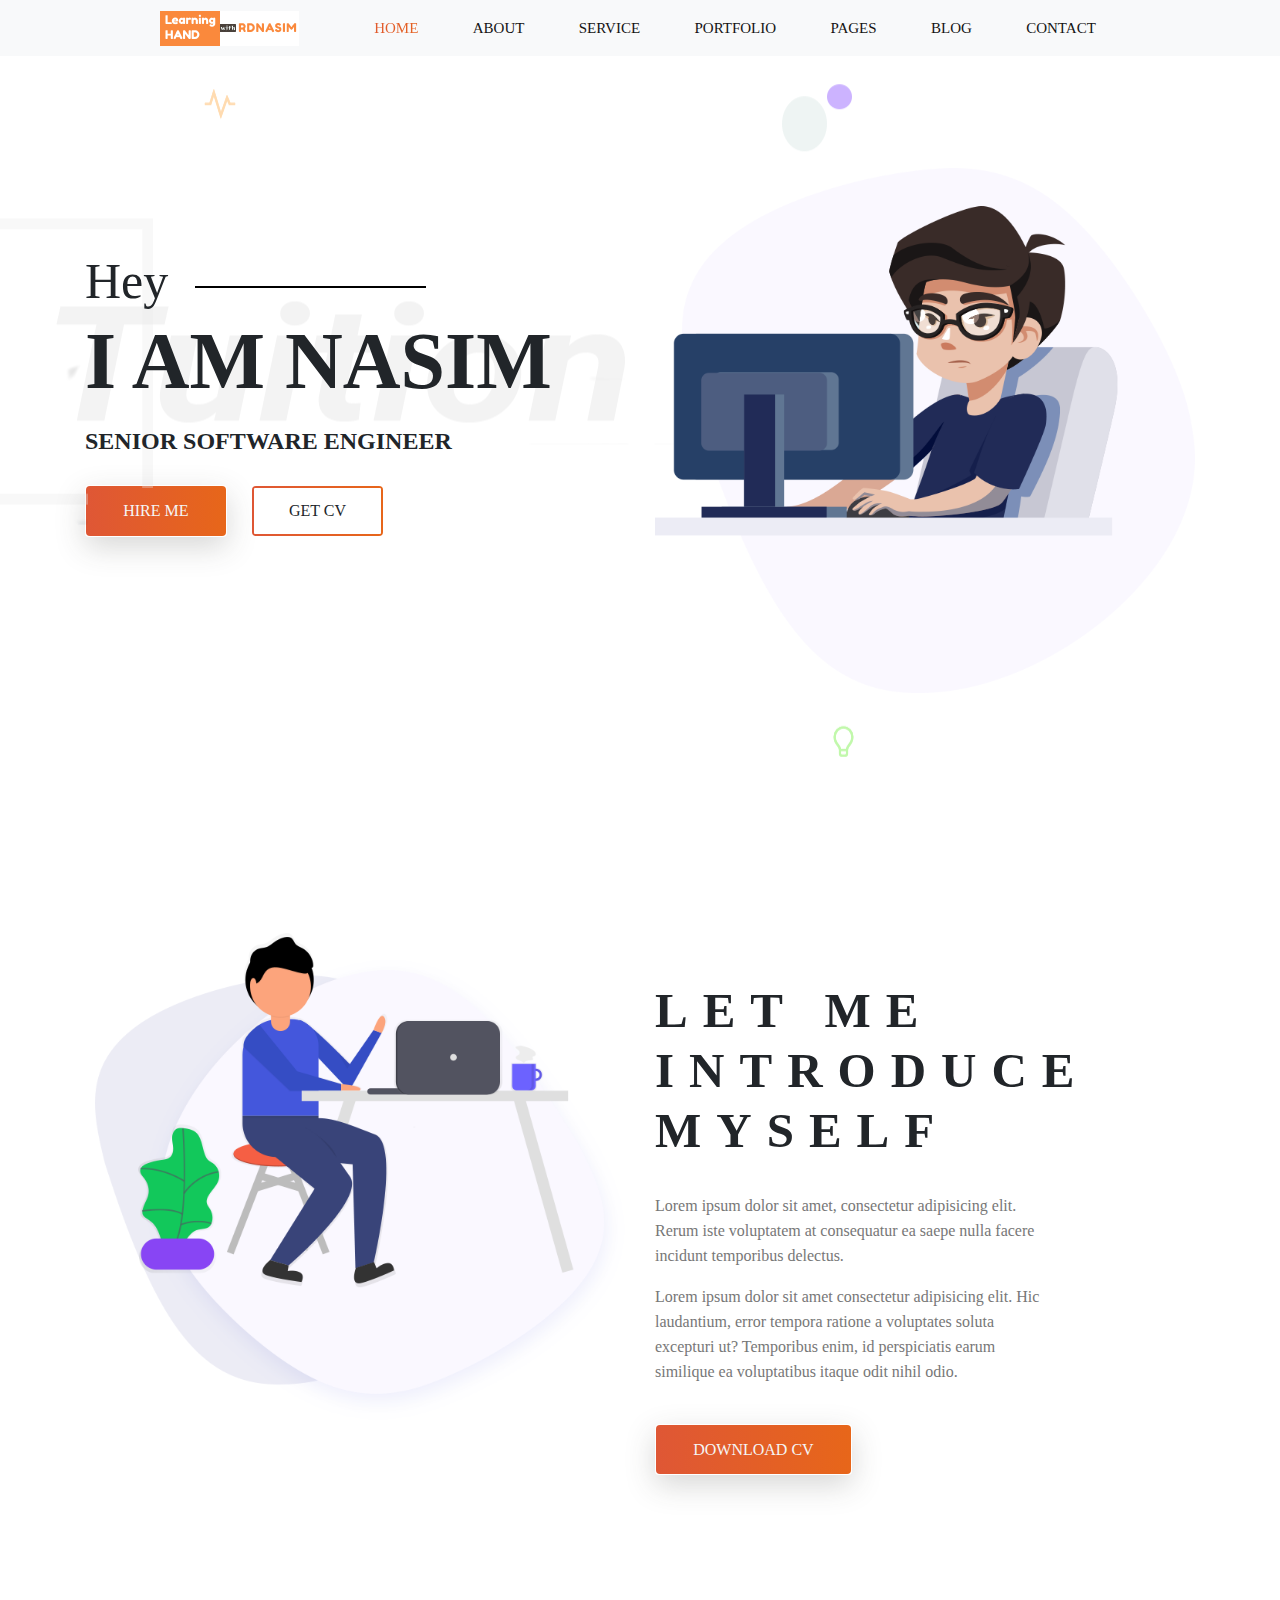
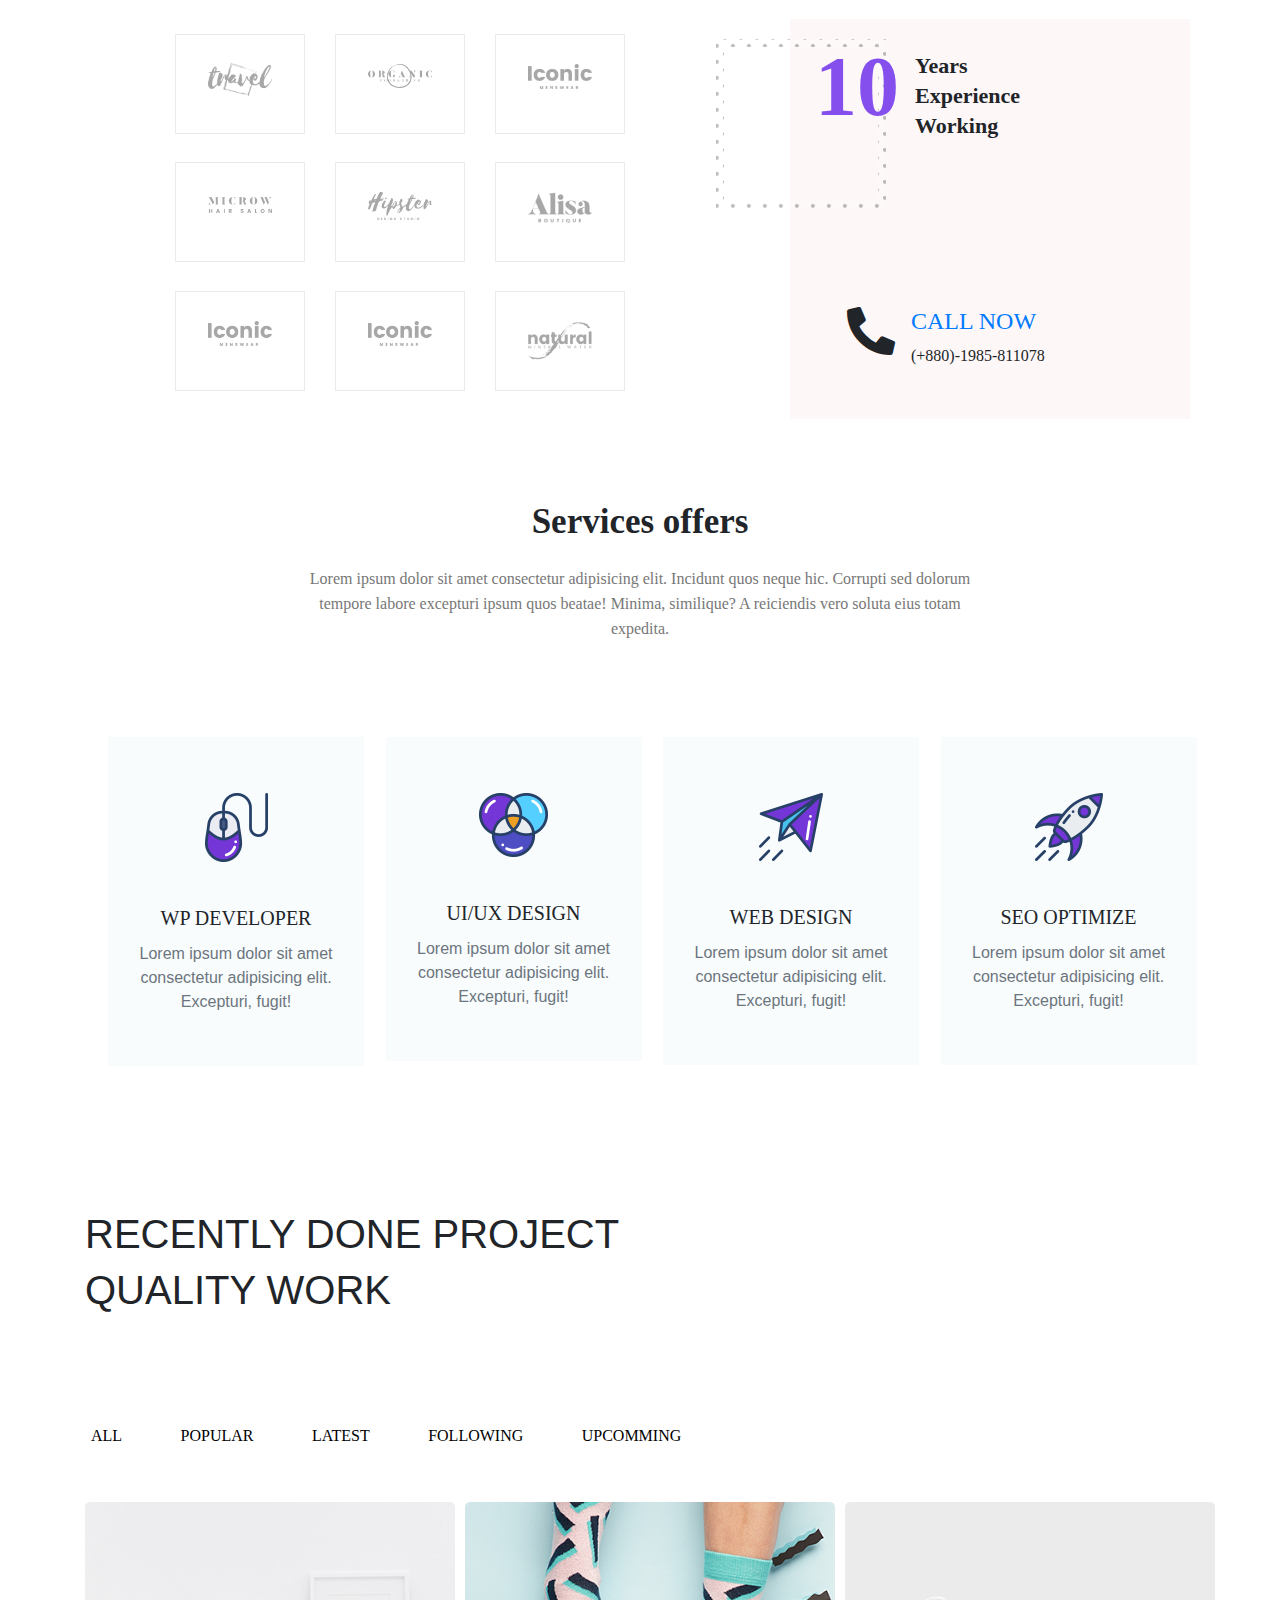
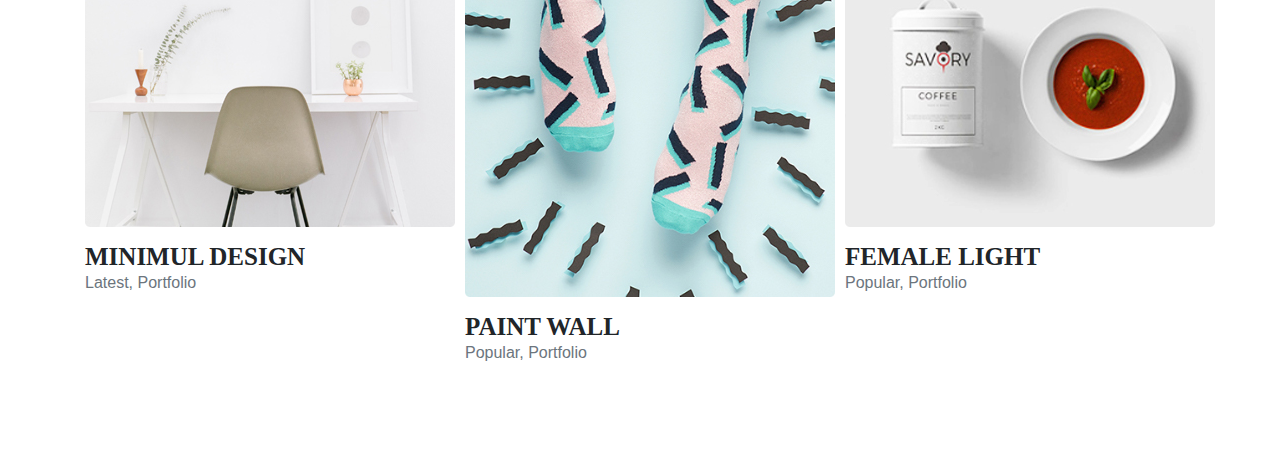
<file: protfolio/index.html>
<!DOCTYPE html>
<html lang="en">
<head>
    <meta charset="UTF-8">
    <meta name="viewport" content="width=device-width, initial-scale=1.0">
    <title>Riadul Islam Nasim's CV</title>

    <!--custom bootstrap file-->
    <link rel="stylesheet" href="./css/bootstrap.min.css">

    <!--custom css file-->
    <link rel="stylesheet" href="./css/style.css">

    <!--fonts awesome icons-->
    <link rel="stylesheet" href="./css/all.min.css">
</head>
<body>

    <!--================ Start Header Area ===================-->
    <header class="header_area">
        <div class="main-menu">
            <nav class="navbar navbar-expand-lg navbar-light bg-light">
                <a class="navbar-brand" href="#"><img src="./img/logo.png" alt="logo"></a>
                <button class="navbar-toggler" type="button" data-toggle="collapse" data-target="#navbarNav" aria-controls="navbarNav" aria-expanded="false" aria-label="Toggle navigation">
                  <span class="navbar-toggler-icon"></span>
                </button>
                <div class="collapse navbar-collapse" id="navbarNav">
                  <div class="mr-auto"></div>
                  <ul class="navbar-nav">
                    <li class="nav-item active">
                      <a class="nav-link" href="#">Home <span class="sr-only">(current)</span></a>
                    </li>
                    <li class="nav-item">
                      <a class="nav-link" href="#">About</a>
                    </li>
                    <li class="nav-item">
                      <a class="nav-link" href="#">Service</a>
                    </li>
                    <li class="nav-item">
                      <a class="nav-link" href="#">Portfolio</a>
                    </li>
                    <li class="nav-item">
                      <a class="nav-link" href="#">Pages</a>
                    </li>
                    <li class="nav-item">
                      <a class="nav-link" href="#">Blog</a>
                    </li>
                    <li class="nav-item">
                      <a class="nav-link" href="#">Contact</a>
                    </li>
                  </ul>
                </div>
              </nav>
        </div>
    </header>
    <!--================ End Header Area ===================-->

    <!-- ============= Start Main Area ============== -->
    <main class="site-main">

      <!-- ========== Start banner Area =============== -->
      <section class="site-banner">
        <div class="container">
          <div class="row">
            <div class="col-lg-6 col-md-12 site-title">
              <h3 class="title-text">Hey</h3>
              <h1 class="title-text text-uppercase">I am Nasim</h1>
              <h4 class="title-text text-uppercase">Senior Software Engineer</h4>
              <div class="site-buttons">
                <div class="d-flex flex-row flex-wrap">
                  <button type="button" class="btn button primary-button mr-4 text-uppercase">Hire me</button>
                  <button type="button" class="btn button secondary-button text-uppercase">Get CV</button>
                </div>
              </div>
            </div>
            <div class="col-lg-6 col-md-12 banner-image">
              <img src="./img/banner/banner-image.png" alt="banner-image" class="img-fluid">
            </div>
          </div>
        </div>
      </section>
      <!-- ========== End banner Area =============== -->

      <!-- ============== About area ================= -->
      <section class="about-area">
        <div class="container-fluid">
          <div class="row">
            <div class="col-lg-6 col-md-12">
              <div class="about-img">
                <img src="./img/about-us.png" alt="About us" class="img-fluid">
              </div>
            </div>
            <div class="col-lg-6 col-md-12 about-title">
              <h2 class="text-uppercase pt-5">
                <span>Let me</span>
                <span>Introduce</span>
                <span>Myself</span>
              </h2>
              <div class="paragraph py-4 w-75">
                <p class="para">
                  Lorem ipsum dolor sit amet, consectetur adipisicing elit. Rerum iste voluptatem at consequatur ea saepe nulla facere incidunt temporibus delectus.
                </p>
                <p class="para">
                  Lorem ipsum dolor sit amet consectetur adipisicing elit. Hic laudantium, error tempora ratione a voluptates soluta excepturi ut? Temporibus enim, id perspiciatis earum similique ea voluptatibus itaque odit nihil odio.
                </p>
              </div>
              <button class="btn button primary-button text-uppercase">Download CV</button>
            </div>
          </div>
        </div>
      </section>

      <!-- ============== End About area ================= -->



      <!-- ===============Brand Area ===================== -->


      <section class="brand-area">
        <div class="container-fluid">
          <div class="row">
            <div class="col-xl-6 col-lg-12 col-md-12">
              <div class="first-row row">
                <div class="col-lg-4 col-md-6 col-sm-6">
                  <div class="single-brand">
                    <img src="./img/brands/logo1.png" alt="Brand-1">
                  </div>
                </div>
                <div class="col-lg-4 col-md-6 col-sm-6">
                  <div class="single-brand">
                    <img src="./img/brands/logo2.png" alt="Brand-2">
                  </div>
                </div>
                <div class="col-lg-4 col-md-6 col-sm-6">
                  <div class="single-brand">
                    <img src="./img/brands/logo3.png" alt="Brand-3">
                  </div>
                </div>
                <div class="col-lg-4 col-md-6 col-sm-6">
                  <div class="single-brand">
                    <img src="./img/brands/logo4.png" alt="Brand-4">
                  </div>
                </div>
                <div class="col-lg-4 col-md-6 col-sm-6">
                  <div class="single-brand">
                    <img src="./img/brands/logo5.png" alt="Brand-5">
                  </div>
                </div>
                <div class="col-lg-4 col-md-6 col-sm-6">
                  <div class="single-brand">
                    <img src="./img/brands/logo6.png" alt="Brand-6">
                  </div>
                </div>
                <div class="col-lg-4 col-md-6 col-sm-6">
                  <div class="single-brand">
                    <img src="./img/brands/logo7.png" alt="Brand-7">
                  </div>
                </div>
                <div class="col-lg-4 col-md-6 col-sm-6">
                  <div class="single-brand">
                    <img src="./img/brands/logo8.png" alt="Brand-8">
                  </div>
                </div>
                <div class="col-lg-4 col-md-6 col-sm-6">
                  <div class="single-brand">
                    <img src="./img/brands/logo9.png" alt="Brand-9">
                  </div>
                </div>
              </div>
            </div>
            <div class="col-xl-6 col-lg-12 col-md-12">
              <div class="experience-area">
                <div class="d-flex flex-row years-area">
                  <h2 class="p-3 years">10</h2>
                  <h2>
                    <span>Years</span>
                    <span>Experience</span>
                    <span>Working</span>
                  </h2>
                </div>
                <div class="d-flex flex-row flex-wrap call-area">
                  <span><i class="fas fa-phone-alt fa-3x px-3"></i></span>
                  <div class="call-now">
                    <a href="#" class="text-uppercase h4 font-roboto">Call Now</a>
                    <span class="font-roboto py-2">(+880)-1985-811078</span>
                  </div>
                </div>
                <div class="bg-panel"></div>
              </div>
            </div>
          </div>
        </div>
      </section>

      <!-- ===============Brand Area ===================== -->

      <!-- ================== Start Service Area=============== -->
      <div class="services-area">
        <div class="container">
          <div class="row">
            <div class="col-lg-12 text-center services-title">
              <h1 class="text-upperclass title-text">Services offers</h1>
              <p class="para">
                Lorem ipsum dolor sit amet consectetur adipisicing elit. Incidunt quos neque hic. Corrupti sed dolorum tempore labore excepturi ipsum quos beatae! Minima, similique? A reiciendis vero soluta eius totam expedita.
              </p>
            </div>
          </div>
          <div class="container services-list">
            <div class="row">
              <div class="col-lg-3 col-md-6 col-sm-12">
                <div class="services">
                  <div class="services-img text-center py-4">
                    <img src="./img/services/s1.png" alt="Service-1">
                  </div>
                  <div class="card-body text-center">
                    <h5 class="card-title text-uppercase font-roboto">Wp Developer</h5>
                    <p class="card-text text-secondary">
                      Lorem ipsum dolor sit amet consectetur adipisicing elit. Excepturi, fugit!
                    </p>
                  </div>
                </div>
              </div>
              <div class="col-lg-3 col-md-6 col-sm-12">
                <div class="services">
                  <div class="services-img text-center py-4">
                    <img src="./img/services/s2.png" alt="Service-2">
                  </div>
                  <div class="card-body text-center">
                    <h5 class="card-title text-uppercase font-roboto">UI/UX Design</h5>
                    <p class="card-text text-secondary">
                      Lorem ipsum dolor sit amet consectetur adipisicing elit. Excepturi, fugit!
                    </p>
                  </div>
                </div>
              </div>
              <div class="col-lg-3 col-md-6 col-sm-12">
                <div class="services">
                  <div class="services-img text-center py-4">
                    <img src="./img/services/s3.png" alt="Service-3">
                  </div>
                  <div class="card-body text-center">
                    <h5 class="card-title text-uppercase font-roboto">Web Design</h5>
                    <p class="card-text text-secondary">
                      Lorem ipsum dolor sit amet consectetur adipisicing elit. Excepturi, fugit!
                    </p>
                  </div>
                </div>
              </div>
              <div class="col-lg-3 col-md-6 col-sm-12">
                <div class="services">
                  <div class="services-img text-center py-4">
                    <img src="./img/services/s4.png" alt="Service-4">
                  </div>
                  <div class="card-body text-center">
                    <h5 class="card-title text-uppercase font-roboto">SEO Optimize</h5>
                    <p class="card-text text-secondary">
                      Lorem ipsum dolor sit amet consectetur adipisicing elit. Excepturi, fugit!
                    </p>
                  </div>
                </div>
              </div>
            </div>
          </div>
        </div>
      </div>

      <!-- ================== Start Service Area=============== -->
      <!-- ===============project area ==================-->
      <div class="project-area">
        <div class="container">
          <div class="project-title pb-5">
            <h1 class="text-uppercase title-h1">Recently Done Project</h1>
            <h1 class="text-uppercase title-h1">Quality Work</h1>
          </div>
          <div class="button-group">
            <button type="button" class="active">All</button>
            <button type="button" data-filter=".popular">Popular</button>
            <button type="button" data-filter=".latest">Latest</button>
            <button type="button">Following</button>
            <button type="button">Upcomming</button>
          </div>
          <div class="row grid">
            <div class="col-lg-4 col-md-6 col-sm-12 element-item latest">
              <div class="our-project">
                <div class="img">
                  <img src="./img/portfolio/p1.jpg" alt="portfolio-1">
                </div>
                <div class="title py-4">
                  <h4 class="text-uppercase">Minimul Design</h4>
                  <span class="text-secondary">Latest, Portfolio</span>
                </div>
              </div>
            </div>

            <div class="col-lg-4 col-md-6 col-sm-12 element-item popular">
              <div class="our-project">
                <div class="img">
                  <img src="./img/portfolio/p2.jpg" alt="portfolio-2">
                </div>
                <div class="title py-4">
                  <h4 class="text-uppercase">Paint wall</h4>
                  <span class="text-secondary">Popular, Portfolio</span>
                </div>
              </div>
            </div>
            <div class="col-lg-4 col-md-6 col-sm-12 element-item popular">
              <div class="our-project">
                <div class="img">
                  <img src="./img/portfolio/p3.jpg" alt="portfolio-3">
                </div>
                <div class="title py-4">
                  <h4 class="text-uppercase">Female Light</h4>
                  <span class="text-secondary">Popular, Portfolio</span>
                </div>
              </div>
            </div>
          </div>
        </div>
      </div>
      <!-- ===============end project area ==================-->

    </main>
    <!-- ============= Start Main Area ============== -->

    <!--jquery js file-->
    <script src="./js/jquery-3.5.1.js"></script>

    <!--bootstrap js file-->
    <script src="./js/bootstrap.min.js"></script>

    <!-- isotope js library -->
    <script src="./vendor/isotope/isotope.min.js"></script>

    <!-- custom js file -->
    <script src="./js/main.js"></script>
</body>
</html>
</file>
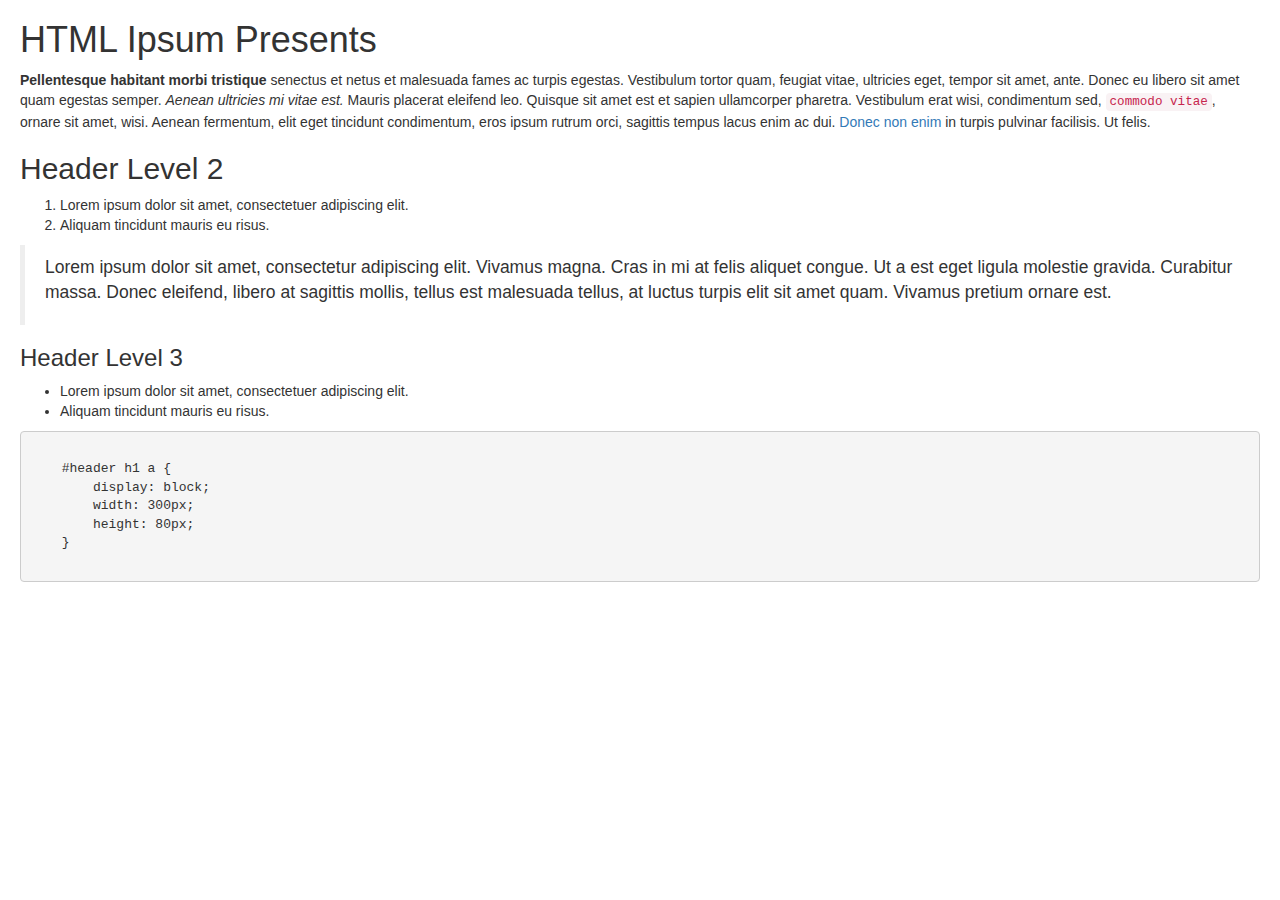
<file: udacity-practice/practice-keyboard-shortcuts/index.html>
<!DOCTYPE html>
<html lang="en">
<head>
    <meta charset="UTF-8">
    <title>Keyboard Shortcuts - Practice</title>
    <link rel="stylesheet" type="text/css" href="css/main.css" media="screen">
    <style>
        body {
            padding: 0 20px 0 20px;
        }
    </style>
</head>
<body>
    <h1>HTML Ipsum Presents</h1>
           
    <p><strong>Pellentesque habitant morbi tristique</strong> senectus et netus et malesuada fames ac turpis egestas. Vestibulum tortor quam, feugiat vitae, ultricies eget, tempor sit amet, ante. Donec eu libero sit amet quam egestas semper. <em>Aenean ultricies mi vitae est.</em> Mauris placerat eleifend leo. Quisque sit amet est et sapien ullamcorper pharetra. Vestibulum erat wisi, condimentum sed, <code>commodo vitae</code>, ornare sit amet, wisi. Aenean fermentum, elit eget tincidunt condimentum, eros ipsum rutrum orci, sagittis tempus lacus enim ac dui. <a href="#">Donec non enim</a> in turpis pulvinar facilisis. Ut felis.</p>

    <h2>Header Level 2</h2>
               
    <ol>
       <li>Lorem ipsum dolor sit amet, consectetuer adipiscing elit.</li>
       <li>Aliquam tincidunt mauris eu risus.</li>
    </ol>

    <blockquote><p>Lorem ipsum dolor sit amet, consectetur adipiscing elit. Vivamus magna. Cras in mi at felis aliquet congue. Ut a est eget ligula molestie gravida. Curabitur massa. Donec eleifend, libero at sagittis mollis, tellus est malesuada tellus, at luctus turpis elit sit amet quam. Vivamus pretium ornare est.</p></blockquote>

    <h3>Header Level 3</h3>

    <ul>
       <li>Lorem ipsum dolor sit amet, consectetuer adipiscing elit.</li>
       <li>Aliquam tincidunt mauris eu risus.</li>
    </ul>

    <pre><code>
    #header h1 a { 
        display: block; 
        width: 300px; 
        height: 80px; 
    }
    </code></pre>
</body>
</html>
</file>
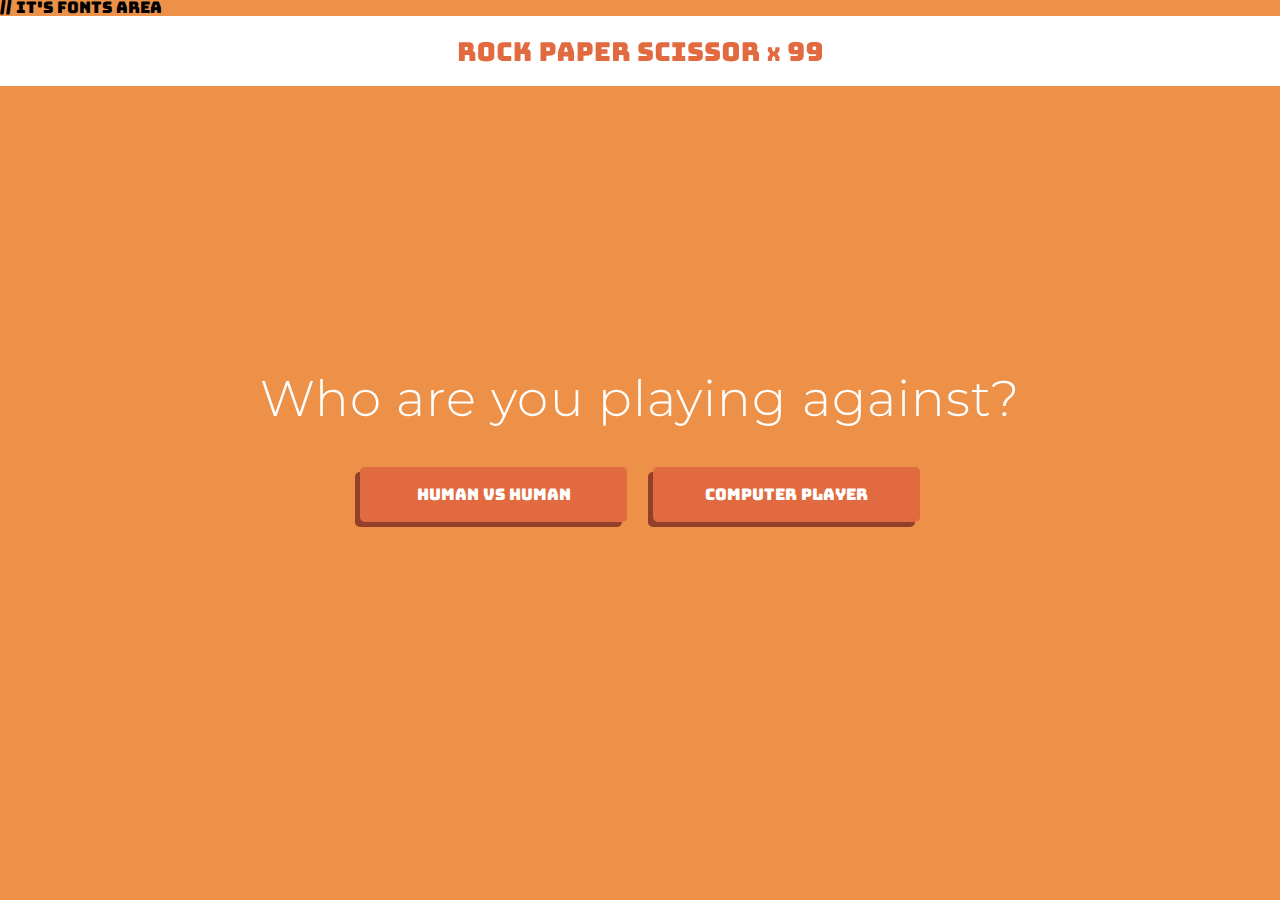
<file: learn-javascript/project/p1-rock-paper-scissors-x99-solution/index.html>
<!DOCTYPE html>
<html>
<head>
  <title>Rock Paper Scissors x99</title>

  <link rel="stylesheet" type="text/css" href="./css/reset.css">
  <link rel="stylesheet" type="text/css" href="./css/style.css">

  // it's fonts area
  <link href="https://fonts.googleapis.com/css?family=Bungee|Montserrat:200,300" rel="stylesheet">

  <link rel="shortcut icon" href="favicon.ico" type="image/x-icon">
</head>
<body>

  <!-- Logo -->

  <div id="logo"><img src="./img/logo.svg"></div>

  <!-- Game Start Screen -->

  <div id="game-start">
    <h2>Who are you playing against?</h2>
    <div class="player-select">
      <span class="button human">Human vs Human</span>
      <span class="button computer">Computer Player</span>
    </div>
  </div>

  <!-- Move Selection Screen -->

  <div id="move-selection">
    <h2>Player 1 Selection</h2>
    <div class="remaining-strength">
      <span class="title">TOTAL REMAINING STRENGTH POINTS</span>
      <span id="remaining-strength" class="points">99</span>
    </div>

    <div class="moves">
      <div class="move">
        <h3>Move 1</h3>
        <div class="type-selection">
          <img class="left" src="./img/left.svg">
          <div data-type="rock" id="move-one-type" class="type">
            <img class="icon" src="./img/rock.svg">
            <span class="name">rock</span>
          </div>
          <img class="right" src="./img/right.svg">
        </div>
        <div class="strength">
          <h4>STRENGTH:</h4>
          <input value="0" id="move-one-value" class="value" type="number" />
        </div>
      </div>
      <div class="move">
        <h3>Move 2</h3>
        <div class="type-selection">
          <img class="left" src="./img/left.svg">
          <div data-type="paper" id="move-two-type" class="type">
            <img class="icon" src="./img/paper.svg">
            <span class="name">paper</span>
          </div>
          <img class="right" src="./img/right.svg">
        </div>
        <div class="strength">
          <h4>STRENGTH:</h4>
          <input value="0" id="move-two-value" class="value" type="number" />
        </div>
      </div>
      <div class="move">
        <h3>Move 3</h3>
        <div class="type-selection">
          <img class="left" src="./img/left.svg">
          <div data-type="scissors" id="move-three-type" class="type">
            <img class="icon" src="./img/scissors.svg">
            <span class="name">scissors</span>
          </div>
          <img class="right" src="./img/right.svg">
        </div>
        <div class="strength">
          <h4>STRENGTH:</h4>
          <input value="0" id="move-three-value" class="value" type="number" />
        </div>
      </div>
    </div>
    <div class="move-finalize">
      <span class="button">FINALIZE MOVES</span>
    </div>
  </div>

  <!-- Round Screen -->

  <div id="round">
    <h2>Round 1</h2>
    <div class="moves">
      <div class="player-one move">
        <h3>Player 1 Move</h3>
        <div class="type">
          <img class="icon" src="./img/rock.svg">
          <span class="name">Rock</span>
        </div>
        <span class="attack">70 Attack Points</span>
      </div>
      <div class="player-two move">
        <h3>Player 2 Move</h3>
        <div class="type">
          <img class="icon" src="./img/rock.svg">
          <span class="name">Rock</span>
        </div>
        <span class="attack">70 Attack Points</span>
      </div>
    </div>
    <div class="winner">
      <span class="text">PLAYER 1 WINS!</span>
    </div>
  </div>

  <!-- Winner Screen -->

  <div id="winner">
    <img class="stars" src="./img/stars.svg">
    <img class="desktop" src="./img/banner.svg">
    <img class="mobile" src="./img/mobile_banner.svg">
    <h2>PLAYER 1 IS THE WINNER!</h2>
    <h3>Do you want to play again?</h3>
    <div class="player-select replay">
      <span class="button human">Human vs Human</span>
      <span class="button computer">Computer Player</span>
    </div>
  </div>

  <script type="text/javascript" src="./js/jquery-3.2.1.min.js"></script>
  <script type="text/javascript" src="./js/game-logic.js"></script>
  <script type="text/javascript" src="./js/view-logic.js"></script>

</body>
</html>
</file>
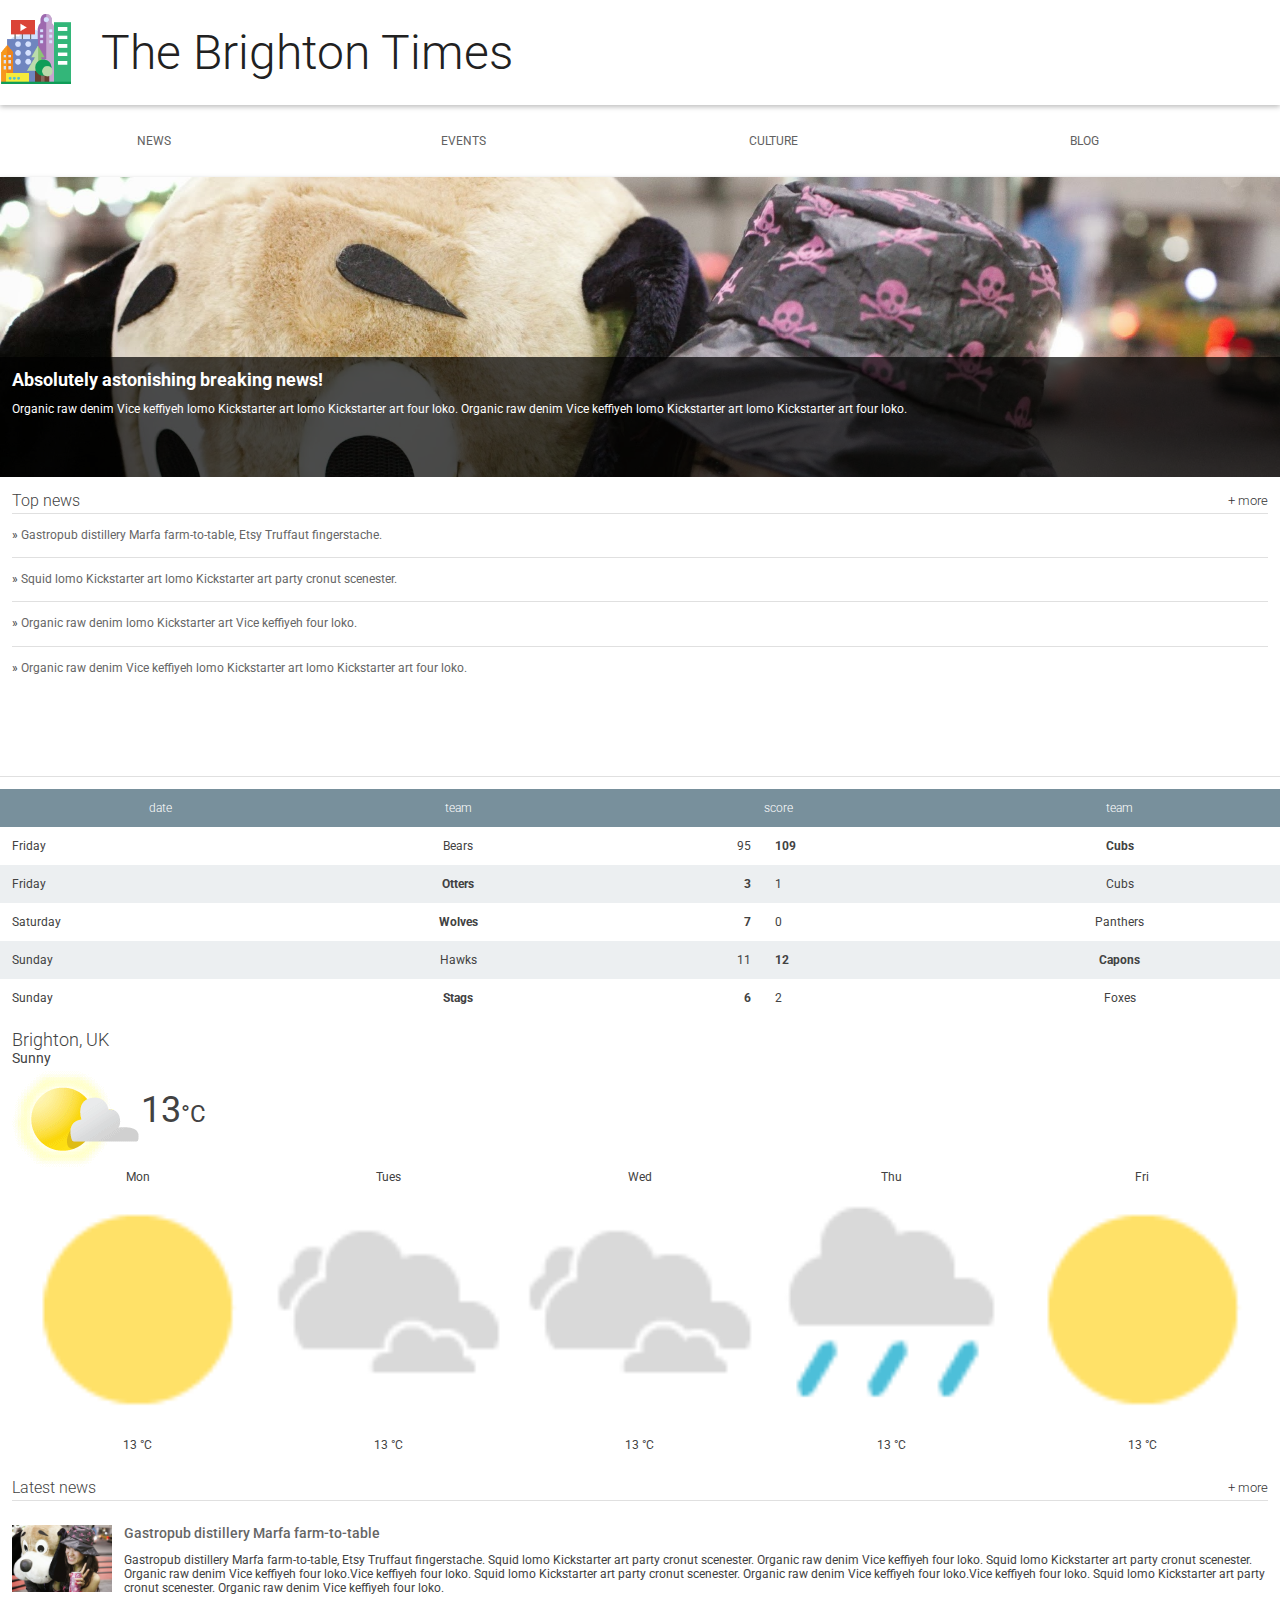
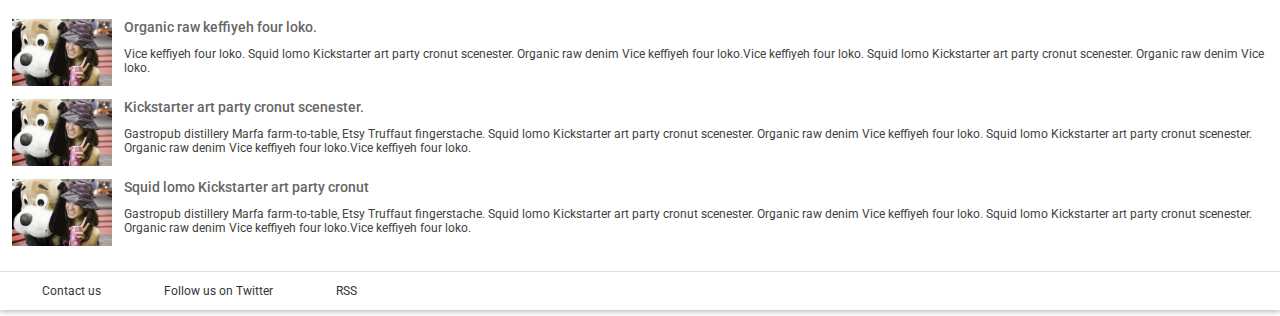
<file: udacity-practice/RWDF-L2-Solution/Start/index.html>
<!doctype html>
<html lang="en">
  <head>
    <meta charset="utf-8">
    <meta name="viewport" content="width=device-width,initial-scale=1">
    <meta http-equiv="X-UA-Compatible" content="IE=edge">
    <title>Brighton Times</title>
    <link href="https://fonts.googleapis.com/css?family=Roboto:300,400,500" rel="stylesheet" type="text/css">
    <link rel="stylesheet" type="text/css" href="main.css">
  </head>
  <body>

    <header class="header">
      <div class="header__inner">
        <img class="header__logo" src="images/city.png" alt="iconic view of a cityscape">
        <h1 class="header__title">
          The Brighton Times
        </h1>
      </div>
    </header>

    <nav id="drawer" class="nav">
      <ul class="nav__list">
        <li class="nav__item"><a href="#">News</a></li>
        <li class="nav__item"><a href="#">Events</a></li>
        <li class="nav__item"><a href="#">Culture</a></li>
        <li class="nav__item"><a href="#">Blog</a></li>
      </ul>
    </nav>

    <main>
      <section class="content">
        <section class="hero">
          <article class="description">
            <h2>Absolutely astonishing breaking news!</h2>
            <p>Organic raw denim Vice keffiyeh lomo Kickstarter art lomo Kickstarter art four loko. Organic raw denim Vice keffiyeh lomo Kickstarter art lomo Kickstarter art four loko.</p>
          </article>
        </section>

        <section class="news top-news">
          <h2 class="news__title">Top news <a href="#" class="news__more">+ more</a></h2>
          <ul>
            <li class="top-news__item">
              <a href="#">Gastropub distillery Marfa farm-to-table, Etsy Truffaut fingerstache.</a>
            </li>
            <li class="top-news__item">
              <a href="#">Squid lomo Kickstarter art lomo Kickstarter art party cronut scenester.</a>
            </li>
            <li class="top-news__item">
              <a href="#">Organic raw denim lomo Kickstarter art Vice keffiyeh four loko.</a>
            </li>
            <li class="top-news__item">
              <a href="#">Organic raw denim Vice keffiyeh lomo Kickstarter art lomo Kickstarter art four loko.</a>
            </li>
          </ul>
        </section>

        <section class="scores">
          <table class="scores__table">
            <thead>
              <tr>
                <th>date</th>
                <th>team</th>
                <th colspan="2">score</th>
                <th>team</th>
              </tr>
            </thead>
            <tbody>
              <tr>
                <td>Friday</td>
                <td>Bears</td>
                <td>95</td>
                <td class="winner">109</td>
                <td class="winner">Cubs</td>
              </tr>
              <tr>
                <td>Friday</td>
                <td class="winner">Otters</td>
                <td class="winner">3</td>
                <td>1</td>
                <td>Cubs</td>
              </tr>
              <tr>
                <td>Saturday</td>
                <td class="winner">Wolves</td>
                <td class="winner">7</td>
                <td>0</td>
                <td>Panthers</td>
              </tr>
              <tr>
                <td>Sunday</td>
                <td>Hawks</td>
                <td>11</td>
                <td class="winner">12</td>
                <td class="winner">Capons</td>
              </tr>
              <tr>
                <td>Sunday</td>
                <td class="winner">Stags</td>
                <td class="winner">6</td>
                <td>2</td>
                <td>Foxes</td>
              </tr>
              
            </tbody>
          </table>
        </section>

        <section class="weather">
          <span class="weather__location">Brighton, UK</span>
          <span class="weather__desc">Sunny</span>
          <span class="weather__today">
          <img class="weather__today__image" src="images/weather.png" alt="icon of a partially sunny day"><span class="weather__today__temp">13</span><span class="weather__today__deg">&deg;C</span>
          </span>
          <ul class="weather__next">
            <li class="weather__next__item">
              <span>Mon</span>
              <img class="weather__next__image" src="images/sunny.png" alt="icon of a sunny day">
              <span>13 &deg;C</span>
            </li><li class="weather__next__item">
              <span>Tues</span>
              <img class="weather__next__image" src="images/cloudy.png" alt="icon of a cloudy day">
              <span>13 &deg;C</span>
            </li><li class="weather__next__item">
              <span>Wed</span>
              <img class="weather__next__image" src="images/cloudy.png" alt="icon of a cloudy day">
              <span>13 &deg;C</span>
            </li><li class="weather__next__item">
              <span>Thu</span>
              <img class="weather__next__image" src="images/rain.png" alt="icon of a rainy day">
              <span>13 &deg;C</span>
            </li><li class="weather__next__item">
              <span>Fri</span>
              <img class="weather__next__image" src="images/sunny.png" alt="icon of a sunny day">
              <span>13 &deg;C</span>
            </li>
          </ul>
        </section>

        <section class="news recent-news">
          <h2 class="news__title">Latest news <a href="#" class="news__more">+ more</a></h2>
          <ul>
            <li class="snippet">
              <img class="snippet__thumbnail" src="images/dog.jpg" alt="picture of a girl with a large, stuffed dog toy">
              <h3 class="snippet__title"><a href="#">Gastropub distillery Marfa farm-to-table</a></h3>
              <p>Gastropub distillery Marfa farm-to-table, Etsy Truffaut fingerstache.
              Squid lomo Kickstarter art party cronut scenester. Organic raw denim Vice keffiyeh four loko. Squid lomo Kickstarter art party cronut scenester. Organic raw denim Vice keffiyeh four loko.Vice keffiyeh four loko. Squid lomo Kickstarter art party cronut scenester. Organic raw denim Vice keffiyeh four loko.Vice keffiyeh four loko. Squid lomo Kickstarter art party cronut scenester. Organic raw denim Vice keffiyeh four loko.
              </p>
            </li>
            <li class="snippet">
              <img class="snippet__thumbnail" src="images/dog.jpg" alt="picture of a girl with a large, stuffed dog toy">
              <h3 class="snippet__title"><a href="#">Organic raw keffiyeh four loko.</a></h3>
              <p>Vice keffiyeh four loko. Squid lomo Kickstarter art party cronut scenester. Organic raw denim Vice keffiyeh four loko.Vice keffiyeh four loko. Squid lomo Kickstarter art party cronut scenester. Organic raw denim Vice loko.
              </p>
            </li>
            <li class="snippet">
              <img class="snippet__thumbnail" src="images/dog.jpg" alt="picture of a girl with a large, stuffed dog toy">
              <h3 class="snippet__title"><a href="#">Kickstarter art party cronut scenester.</a></h3>
              <p>Gastropub distillery Marfa farm-to-table, Etsy Truffaut fingerstache.
              Squid lomo Kickstarter art party cronut scenester. Organic raw denim Vice keffiyeh four loko. Squid lomo Kickstarter art party cronut scenester. Organic raw denim Vice keffiyeh four loko.Vice keffiyeh four loko.
              </p>
            </li>
            <li class="snippet">
              <img class="snippet__thumbnail" src="images/dog.jpg" alt="picture of a girl with a large, stuffed dog toy">
              <h3 class="snippet__title"><a href="#">Squid lomo Kickstarter art party cronut </a></h3>
              <p>Gastropub distillery Marfa farm-to-table, Etsy Truffaut fingerstache.
              Squid lomo Kickstarter art party cronut scenester. Organic raw denim Vice keffiyeh four loko. Squid lomo Kickstarter art party cronut scenester. Organic raw denim Vice keffiyeh four loko.Vice keffiyeh four loko.
              </p>
            </li>
          </ul>
        </section>
      </section>
      <footer>
        <ul>
          <li><a href="#">Contact us</a></li>
          <li><a href="#">Follow us on Twitter</a></li>
          <li><a href="#">RSS</a></li>
        </ul>
      </footer>
    </main>
  </body>
</html>
</file>
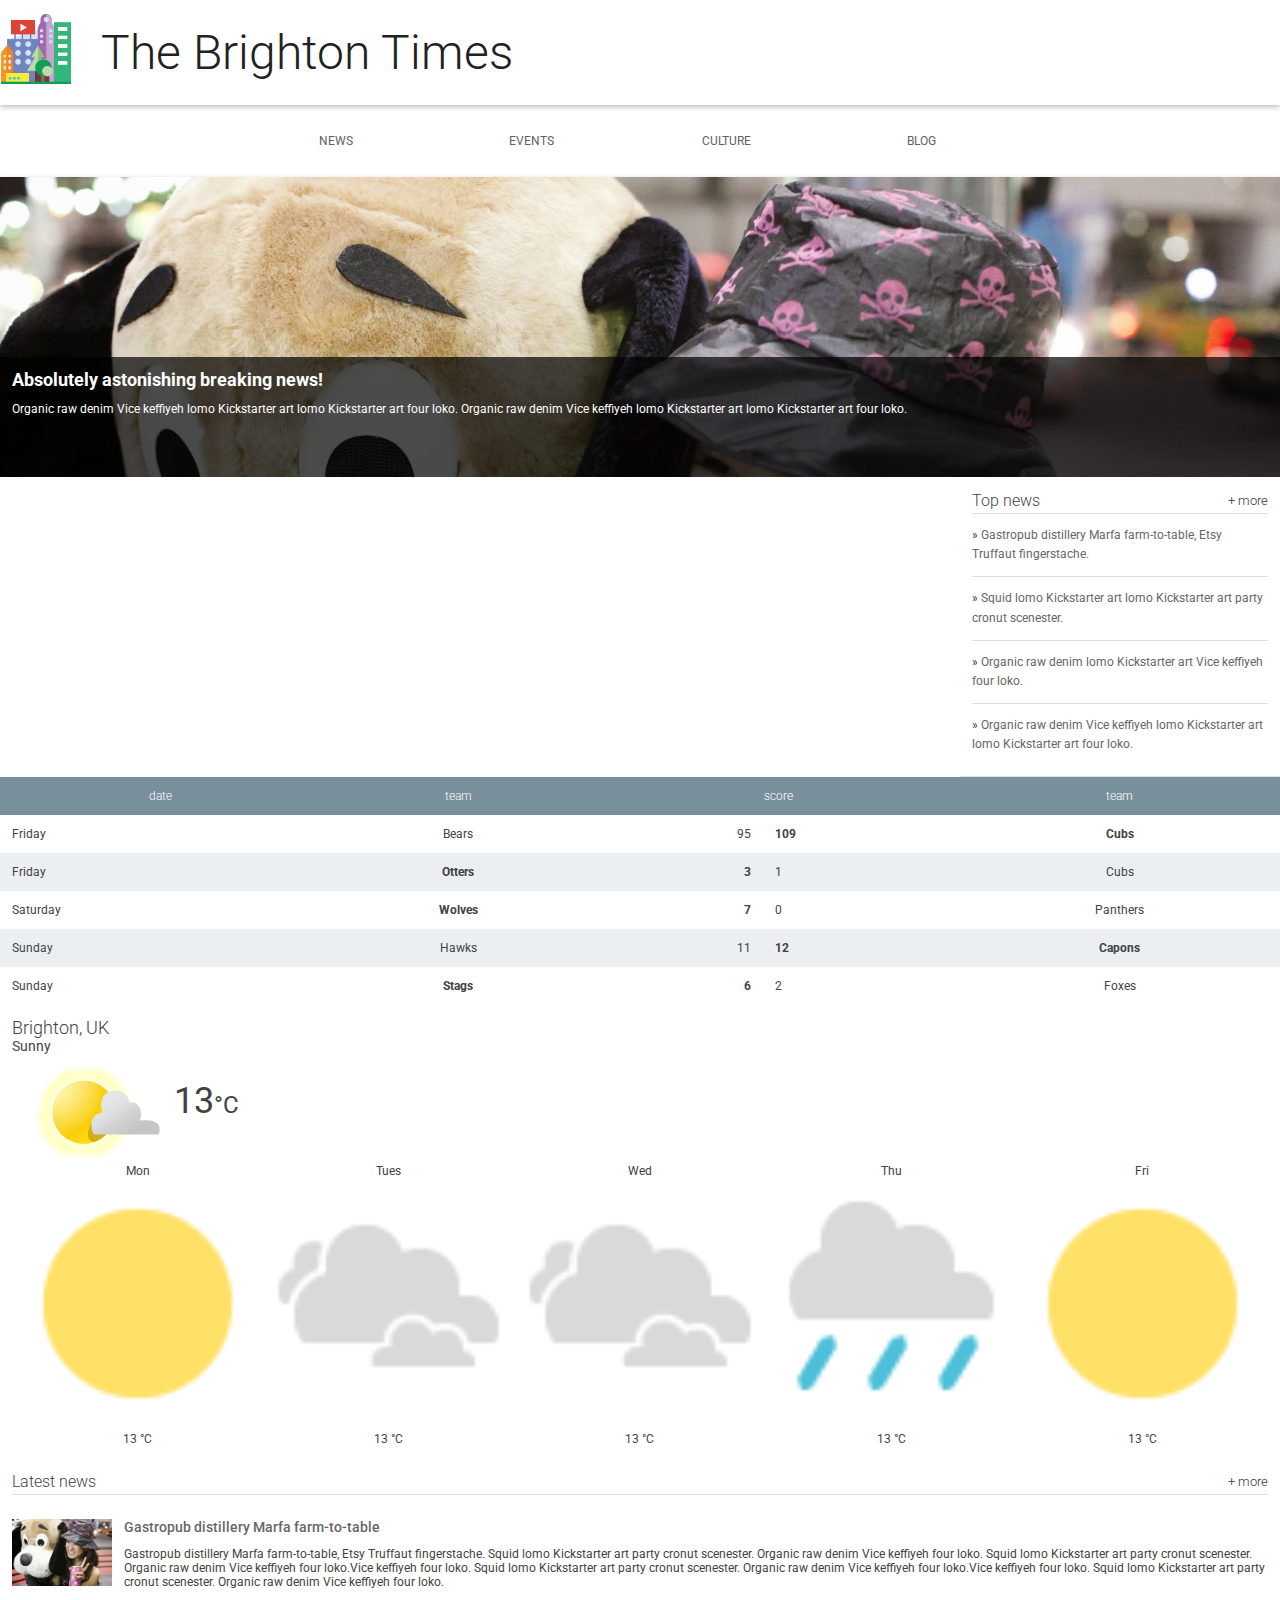
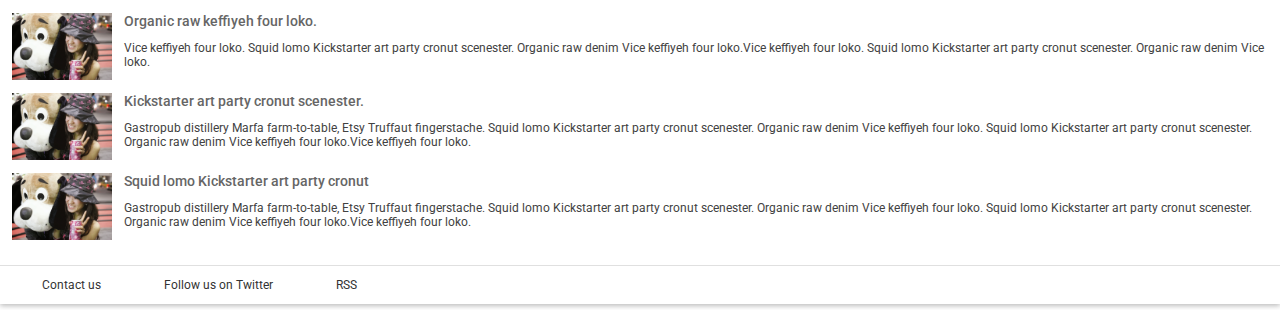
<file: udacity-practice/RWDF-L2-Start/Start/index.html>
<!doctype html>
<html lang="en">
  <head>
    <meta charset="utf-8">
    <meta name="viewport" content="width=device-width, initial-scale=1">
    <meta http-equiv="X-UA-Compatible" content="IE=edge">
    <title>Brighton Times</title>
    <link href="https://fonts.googleapis.com/css?family=Roboto:300,400,500" rel="stylesheet" type="text/css">
    <link rel="stylesheet" type="text/css" href="main.css">
  </head>
  <body>

    <header class="header">
      <div class="header__inner">
        <img class="header__logo" src="images/city.png" alt="iconic view of a cityscape">
        <h1 class="header__title">
          The Brighton Times
        </h1>
      </div>
    </header>

    <nav id="drawer" class="nav">
      <ul class="nav__list">
        <li class="nav__item"><a href="#">News</a></li>
        <li class="nav__item"><a href="#">Events</a></li>
        <li class="nav__item"><a href="#">Culture</a></li>
        <li class="nav__item"><a href="#">Blog</a></li>
      </ul>
    </nav>

    <main>
      <section class="content">
        <section class="hero">
          <article class="description">
            <h2>Absolutely astonishing breaking news!</h2>
            <p>Organic raw denim Vice keffiyeh lomo Kickstarter art lomo Kickstarter art four loko. Organic raw denim Vice keffiyeh lomo Kickstarter art lomo Kickstarter art four loko.</p>
          </article>
        </section>

        <section class="news top-news">
          <h2 class="news__title">Top news <a href="#" class="news__more">+ more</a></h2>
          <ul>
            <li class="top-news__item">
              <a href="#">Gastropub distillery Marfa farm-to-table, Etsy Truffaut fingerstache.</a>
            </li>
            <li class="top-news__item">
              <a href="#">Squid lomo Kickstarter art lomo Kickstarter art party cronut scenester.</a>
            </li>
            <li class="top-news__item">
              <a href="#">Organic raw denim lomo Kickstarter art Vice keffiyeh four loko.</a>
            </li>
            <li class="top-news__item">
              <a href="#">Organic raw denim Vice keffiyeh lomo Kickstarter art lomo Kickstarter art four loko.</a>
            </li>
          </ul>
        </section>

        <section class="scores">
          <table class="scores__table">
            <thead>
              <tr>
                <th>date</th>
                <th>team</th>
                <th colspan="2">score</th>
                <th>team</th>
              </tr>
            </thead>
            <tbody>
              <tr>
                <td>Friday</td>
                <td>Bears</td>
                <td>95</td>
                <td class="winner">109</td>
                <td class="winner">Cubs</td>
              </tr>
              <tr>
                <td>Friday</td>
                <td class="winner">Otters</td>
                <td class="winner">3</td>
                <td>1</td>
                <td>Cubs</td>
              </tr>
              <tr>
                <td>Saturday</td>
                <td class="winner">Wolves</td>
                <td class="winner">7</td>
                <td>0</td>
                <td>Panthers</td>
              </tr>
              <tr>
                <td>Sunday</td>
                <td>Hawks</td>
                <td>11</td>
                <td class="winner">12</td>
                <td class="winner">Capons</td>
              </tr>
              <tr>
                <td>Sunday</td>
                <td class="winner">Stags</td>
                <td class="winner">6</td>
                <td>2</td>
                <td>Foxes</td>
              </tr>
              
            </tbody>
          </table>
        </section>

        <section class="weather">
          <span class="weather__location">Brighton, UK</span>
          <span class="weather__desc">Sunny</span>
          <span class="weather__today">
          <img class="weather__today__image" src="images/weather.png" alt="icon of a partially sunny day"><span class="weather__today__temp">13</span><span class="weather__today__deg">&deg;C</span>
          </span>
          <ul class="weather__next">
            <li class="weather__next__item">
              <span>Mon</span>
              <img class="weather__next__image" src="images/sunny.png" alt="icon of a sunny day">
              <span>13 &deg;C</span>
            </li><li class="weather__next__item">
              <span>Tues</span>
              <img class="weather__next__image" src="images/cloudy.png" alt="icon of a cloudy day">
              <span>13 &deg;C</span>
            </li><li class="weather__next__item">
              <span>Wed</span>
              <img class="weather__next__image" src="images/cloudy.png" alt="icon of a cloudy day">
              <span>13 &deg;C</span>
            </li><li class="weather__next__item">
              <span>Thu</span>
              <img class="weather__next__image" src="images/rain.png" alt="icon of a rainy day">
              <span>13 &deg;C</span>
            </li><li class="weather__next__item">
              <span>Fri</span>
              <img class="weather__next__image" src="images/sunny.png" alt="icon of a sunny day">
              <span>13 &deg;C</span>
            </li>
          </ul>
        </section>

        <section class="news recent-news">
          <h2 class="news__title">Latest news <a href="#" class="news__more">+ more</a></h2>
          <ul>
            <li class="snippet">
              <img class="snippet__thumbnail" src="images/dog.jpg" alt="picture of a girl with a large, stuffed dog toy">
              <h3 class="snippet__title"><a href="#">Gastropub distillery Marfa farm-to-table</a></h3>
              <p>Gastropub distillery Marfa farm-to-table, Etsy Truffaut fingerstache.
              Squid lomo Kickstarter art party cronut scenester. Organic raw denim Vice keffiyeh four loko. Squid lomo Kickstarter art party cronut scenester. Organic raw denim Vice keffiyeh four loko.Vice keffiyeh four loko. Squid lomo Kickstarter art party cronut scenester. Organic raw denim Vice keffiyeh four loko.Vice keffiyeh four loko. Squid lomo Kickstarter art party cronut scenester. Organic raw denim Vice keffiyeh four loko.
              </p>
            </li>
            <li class="snippet">
              <img class="snippet__thumbnail" src="images/dog.jpg" alt="picture of a girl with a large, stuffed dog toy">
              <h3 class="snippet__title"><a href="#">Organic raw keffiyeh four loko.</a></h3>
              <p>Vice keffiyeh four loko. Squid lomo Kickstarter art party cronut scenester. Organic raw denim Vice keffiyeh four loko.Vice keffiyeh four loko. Squid lomo Kickstarter art party cronut scenester. Organic raw denim Vice loko.
              </p>
            </li>
            <li class="snippet">
              <img class="snippet__thumbnail" src="images/dog.jpg" alt="picture of a girl with a large, stuffed dog toy">
              <h3 class="snippet__title"><a href="#">Kickstarter art party cronut scenester.</a></h3>
              <p>Gastropub distillery Marfa farm-to-table, Etsy Truffaut fingerstache.
              Squid lomo Kickstarter art party cronut scenester. Organic raw denim Vice keffiyeh four loko. Squid lomo Kickstarter art party cronut scenester. Organic raw denim Vice keffiyeh four loko.Vice keffiyeh four loko.
              </p>
            </li>
            <li class="snippet">
              <img class="snippet__thumbnail" src="images/dog.jpg" alt="picture of a girl with a large, stuffed dog toy">
              <h3 class="snippet__title"><a href="#">Squid lomo Kickstarter art party cronut </a></h3>
              <p>Gastropub distillery Marfa farm-to-table, Etsy Truffaut fingerstache.
              Squid lomo Kickstarter art party cronut scenester. Organic raw denim Vice keffiyeh four loko. Squid lomo Kickstarter art party cronut scenester. Organic raw denim Vice keffiyeh four loko.Vice keffiyeh four loko.
              </p>
            </li>
          </ul>
        </section>
      </section>
      <footer>
        <ul>
          <li><a href="#">Contact us</a></li>
          <li><a href="#">Follow us on Twitter</a></li>
          <li><a href="#">RSS</a></li>
        </ul>
      </footer>
    </main>
  </body>
</html>
</file>
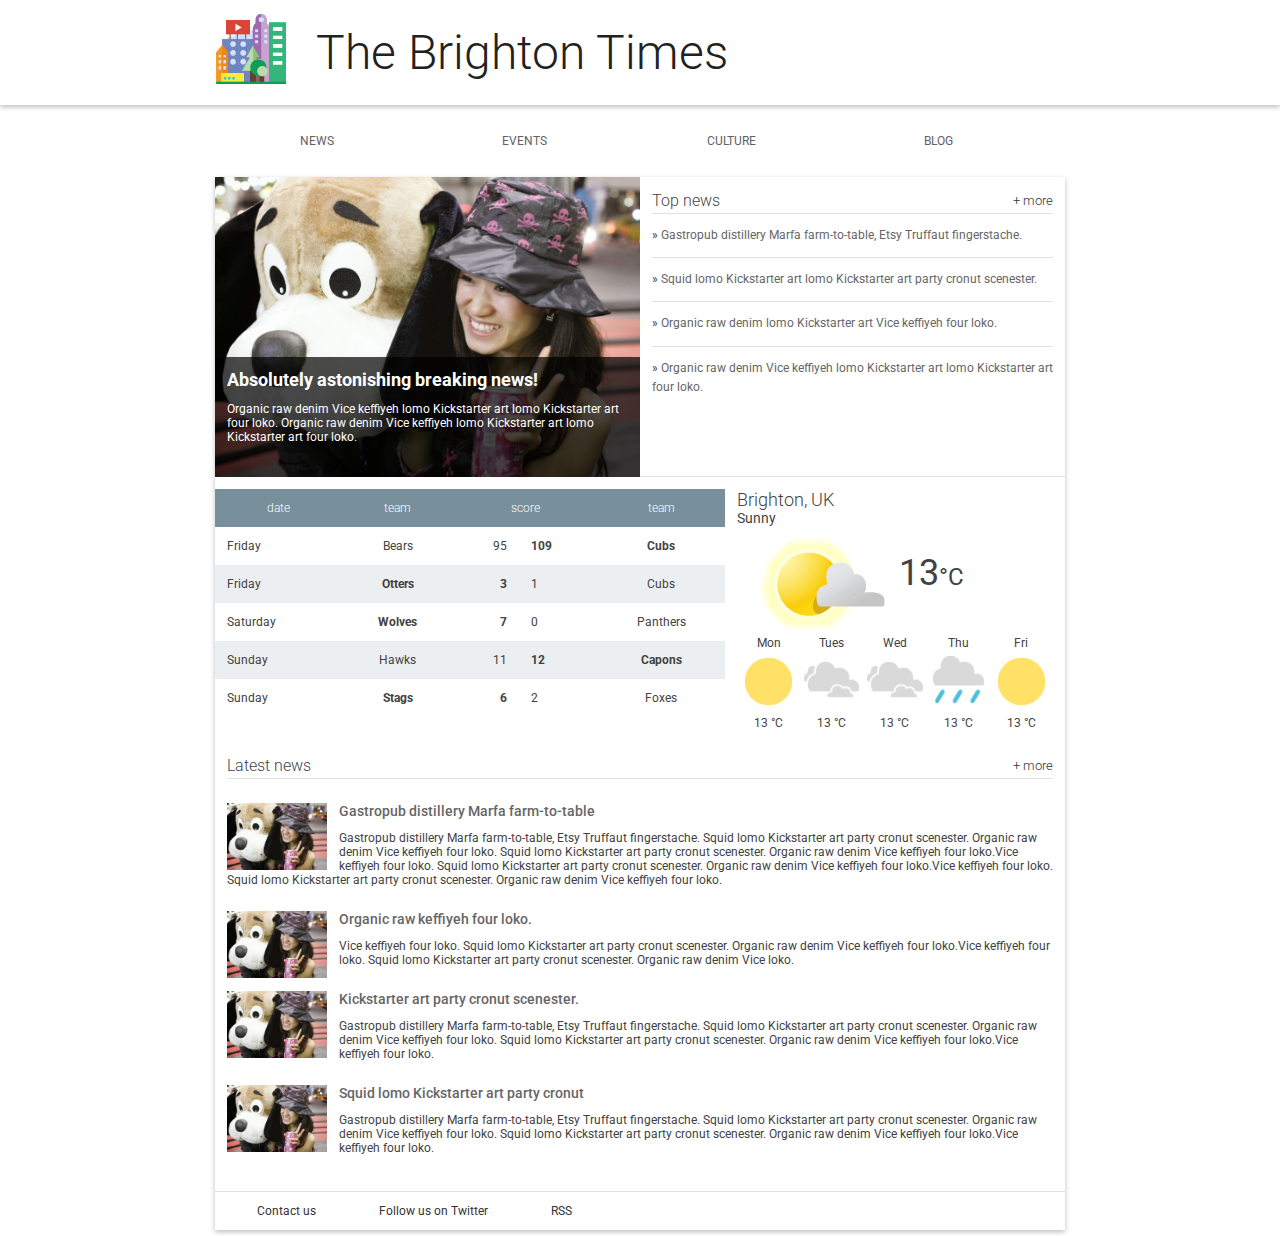
<file: udacity-practice/RWDF-L4-Solution/Solution/index.html>
<!doctype html>
<html lang="en">
  <head>
    <meta charset="utf-8">
    <meta name="viewport" content="width=device-width,initial-scale=1">
    <meta http-equiv="X-UA-Compatible" content="IE=edge">
    <title>Brighton Times</title>
    <link href="https://fonts.googleapis.com/css?family=Roboto:300,400,500" rel="stylesheet" type="text/css">
    <link rel="stylesheet" type="text/css" href="main.css">
    <link rel="stylesheet" type="text/css" href="responsive.css">
  </head>
  <body>

    <header class="header">
      <div class="header__inner">
        <img class="header__logo" src="images/city.png" alt="iconic view of a cityscape">
        <h1 class="header__title">
          The Brighton Times
        </h1>
        <a id="menu" class="header__menu">
          <svg xmlns="http://www.w3.org/2000/svg" viewBox="0 0 24 24">
            <path d="M2 6h20v3H2zm0 5h20v3H2zm0 5h20v3H2z"/>
          </svg>
        </a>
      </div>
    </header>

    <nav id="drawer" class="nav">
      <ul class="nav__list">
        <li class="nav__item"><a href="#">News</a></li>
        <li class="nav__item"><a href="#">Events</a></li>
        <li class="nav__item"><a href="#">Culture</a></li>
        <li class="nav__item"><a href="#">Blog</a></li>
      </ul>
    </nav>

    <main>
      <section class="content">
        <section class="hero">
          <article class="description">
            <h2>Absolutely astonishing breaking news!</h2>
            <p>Organic raw denim Vice keffiyeh lomo Kickstarter art lomo Kickstarter art four loko. Organic raw denim Vice keffiyeh lomo Kickstarter art lomo Kickstarter art four loko.</p>
          </article>
        </section>

        <section class="news top-news">
          <h2 class="news__title">Top news <a href="#" class="news__more">+ more</a></h2>
          <ul>
            <li class="top-news__item">
              <a href="#">Gastropub distillery Marfa farm-to-table, Etsy Truffaut fingerstache.</a>
            </li>
            <li class="top-news__item">
              <a href="#">Squid lomo Kickstarter art lomo Kickstarter art party cronut scenester.</a>
            </li>
            <li class="top-news__item">
              <a href="#">Organic raw denim lomo Kickstarter art Vice keffiyeh four loko.</a>
            </li>
            <li class="top-news__item">
              <a href="#">Organic raw denim Vice keffiyeh lomo Kickstarter art lomo Kickstarter art four loko.</a>
            </li>
          </ul>
        </section>

        <section class="scores">
          <table class="scores__table">
            <thead>
              <tr>
                <th>date</th>
                <th>team</th>
                <th colspan="2">score</th>
                <th>team</th>
              </tr>
            </thead>
            <tbody>
              <tr>
                <td>Friday</td>
                <td>Bears</td>
                <td>95</td>
                <td class="winner">109</td>
                <td class="winner">Cubs</td>
              </tr>
              <tr>
                <td>Friday</td>
                <td class="winner">Otters</td>
                <td class="winner">3</td>
                <td>1</td>
                <td>Cubs</td>
              </tr>
              <tr>
                <td>Saturday</td>
                <td class="winner">Wolves</td>
                <td class="winner">7</td>
                <td>0</td>
                <td>Panthers</td>
              </tr>
              <tr>
                <td>Sunday</td>
                <td>Hawks</td>
                <td>11</td>
                <td class="winner">12</td>
                <td class="winner">Capons</td>
              </tr>
              <tr>
                <td>Sunday</td>
                <td class="winner">Stags</td>
                <td class="winner">6</td>
                <td>2</td>
                <td>Foxes</td>
              </tr>
              
            </tbody>
          </table>
        </section>

        <section class="weather">
          <span class="weather__location">Brighton, UK</span>
          <span class="weather__desc">Sunny</span>
          <span class="weather__today">
          <img class="weather__today__image" src="images/weather.png" alt="icon of a partially cloudy day"><span class="weather__today__temp">13</span><span class="weather__today__deg">&deg;C</span>
          </span>
          <ul class="weather__next">
            <li class="weather__next__item">
              <span>Mon</span>
              <img class="weather__next__image" src="images/sunny.png" alt="icon of a sunny day">
              <span>13 &deg;C</span>
            </li><li class="weather__next__item">
              <span>Tues</span>
              <img class="weather__next__image" src="images/cloudy.png" alt="icon of a cloudy day">
              <span>13 &deg;C</span>
            </li><li class="weather__next__item">
              <span>Wed</span>
              <img class="weather__next__image" src="images/cloudy.png" alt="icon of a cloudy day">
              <span>13 &deg;C</span>
            </li><li class="weather__next__item">
              <span>Thu</span>
              <img class="weather__next__image" src="images/rain.png" alt="icon of a rainy day">
              <span>13 &deg;C</span>
            </li><li class="weather__next__item">
              <span>Fri</span>
              <img class="weather__next__image" src="images/sunny.png" alt="icon of a sunny day">
              <span>13 &deg;C</span>
            </li>
          </ul>
        </section>

        <section class="news recent-news">
          <h2 class="news__title">Latest news <a href="#" class="news__more">+ more</a></h2>
          <ul>
            <li class="snippet">
              <img class="snippet__thumbnail" src="images/dog.jpg" alt="picture of a girl with a large, stuffed dog toy">
              <h3 class="snippet__title"><a href="#">Gastropub distillery Marfa farm-to-table</a></h3>
              <p>Gastropub distillery Marfa farm-to-table, Etsy Truffaut fingerstache.
              Squid lomo Kickstarter art party cronut scenester. Organic raw denim Vice keffiyeh four loko. Squid lomo Kickstarter art party cronut scenester. Organic raw denim Vice keffiyeh four loko.Vice keffiyeh four loko. Squid lomo Kickstarter art party cronut scenester. Organic raw denim Vice keffiyeh four loko.Vice keffiyeh four loko. Squid lomo Kickstarter art party cronut scenester. Organic raw denim Vice keffiyeh four loko.
              </p>
            </li>
            <li class="snippet">
              <img class="snippet__thumbnail" src="images/dog.jpg" alt="picture of a girl with a large, stuffed dog toy">
              <h3 class="snippet__title"><a href="#">Organic raw keffiyeh four loko.</a></h3>
              <p>Vice keffiyeh four loko. Squid lomo Kickstarter art party cronut scenester. Organic raw denim Vice keffiyeh four loko.Vice keffiyeh four loko. Squid lomo Kickstarter art party cronut scenester. Organic raw denim Vice loko.
              </p>
            </li>
            <li class="snippet">
              <img class="snippet__thumbnail" src="images/dog.jpg" alt="picture of a girl with a large, stuffed dog toy">
              <h3 class="snippet__title"><a href="#">Kickstarter art party cronut scenester.</a></h3>
              <p>Gastropub distillery Marfa farm-to-table, Etsy Truffaut fingerstache.
              Squid lomo Kickstarter art party cronut scenester. Organic raw denim Vice keffiyeh four loko. Squid lomo Kickstarter art party cronut scenester. Organic raw denim Vice keffiyeh four loko.Vice keffiyeh four loko.
              </p>
            </li>
            <li class="snippet">
              <img class="snippet__thumbnail" src="images/dog.jpg" alt="picture of a girl with a large, stuffed dog toy">
              <h3 class="snippet__title"><a href="#">Squid lomo Kickstarter art party cronut </a></h3>
              <p>Gastropub distillery Marfa farm-to-table, Etsy Truffaut fingerstache.
              Squid lomo Kickstarter art party cronut scenester. Organic raw denim Vice keffiyeh four loko. Squid lomo Kickstarter art party cronut scenester. Organic raw denim Vice keffiyeh four loko.Vice keffiyeh four loko.
              </p>
            </li>
          </ul>
        </section>
      </section>
      <footer>
        <ul>
          <li><a href="#">Contact us</a></li>
          <li><a href="#">Follow us on Twitter</a></li>
          <li><a href="#">RSS</a></li>
        </ul>
      </footer>
    </main>
    <script>
      /*
       * Open the drawer when the menu ison is clicked.
       */
      var menu = document.querySelector('#menu');
      var main = document.querySelector('main');
      var drawer = document.querySelector('.nav');

      menu.addEventListener('click', function(e) {
        drawer.classList.toggle('open');
        e.stopPropagation();
      });
      main.addEventListener('click', function() {
        drawer.classList.remove('open');
      });

    </script>
  </body>
</html>
</file>
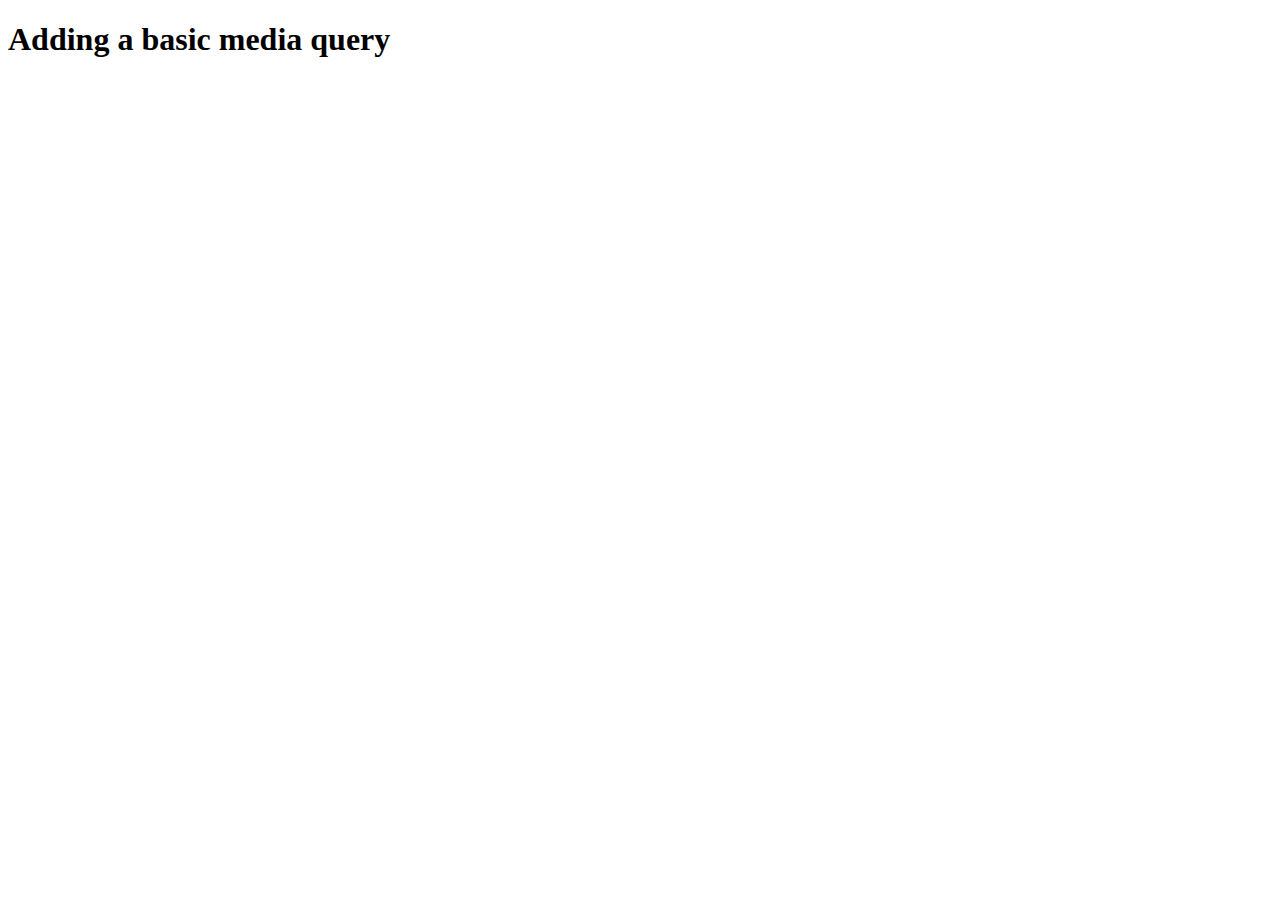
<file: practice/building-up.html>
<!DOCTYPE html>
<html>
<head>
	<title>Adding a basic media query</title>
	<link rel="stylesheet" media="screen and (min-width: 500px)" href="building-html.css">
</head>
<body>
	<h1>Adding a basic media query</h1>
</body>
</html>
</file>
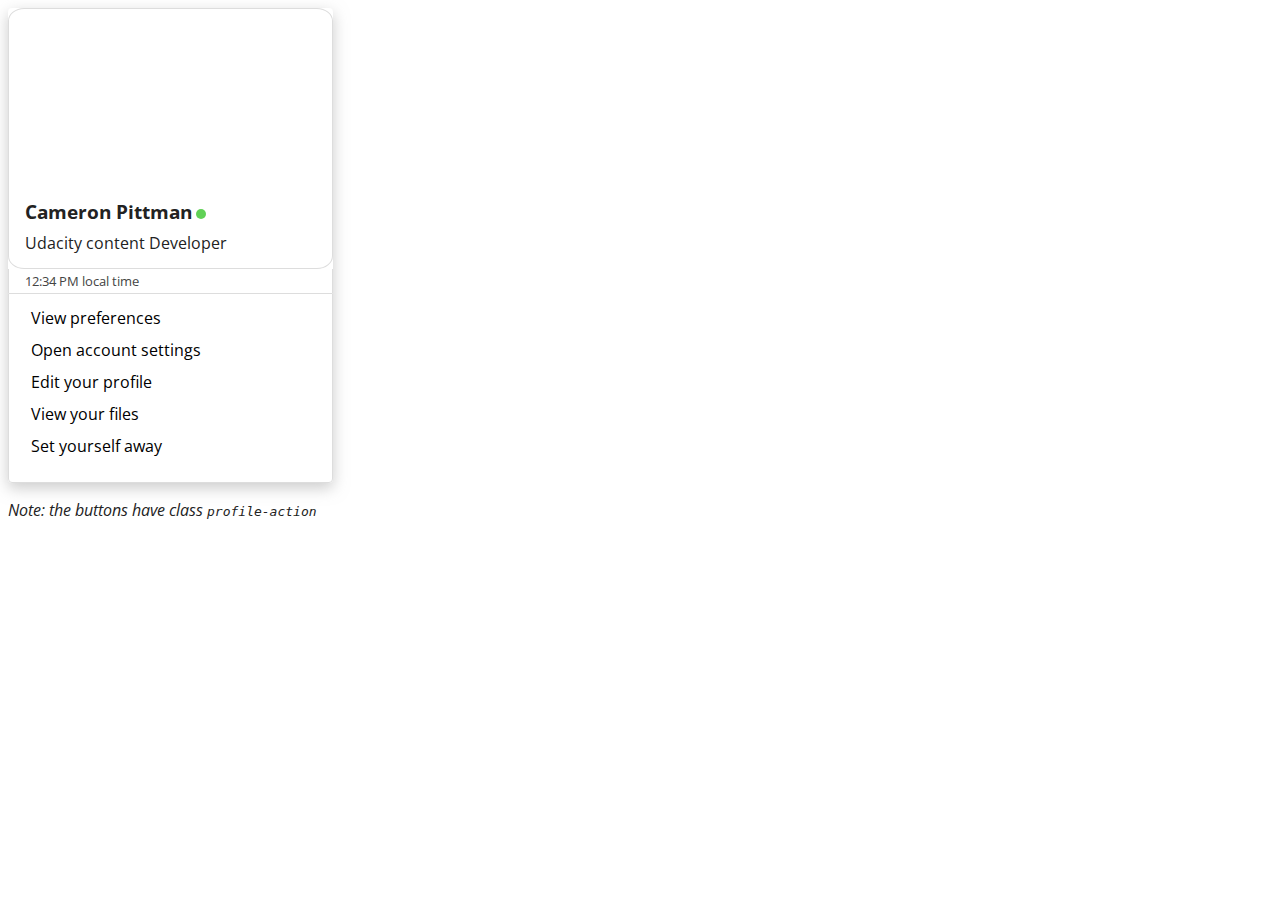
<file: practice/slacker-card.html>
<!DOCTYPE html>
<html lang="en">
<head>
  <meta charset="UTF-8">
  <title>Slacker Card</title>
  <link href='https://fonts.googleapis.com/css?family=Open+Sans:400,300' rel='stylesheet' type='text/css'>
  <meta name="udacity-grader" content="tests.json">
  <style>
    * {
      box-sizing: border-box;
    }
    body {
      font-family: 'Open Sans', sans-serif;
      color: #222;
    }
    .card {
      height: 475px;
      width: 325px;
      box-shadow: 0px 5px 15px 0px rgba(153,153,153,0.5);
      border-radius: 4px;
    }
    .top {
      background-image: url(http://udacity.github.io/fend/lessons/L3/problem-set/07-slack-card/profile-placeholder.svg);
      height: 55%;
      border-radius: 5% 5% / 5% 5%;
      border: 1px solid #ddd;
      padding: 0px 16px;
    }
    .name {
      padding-top: calc(475px * 0.40);
      margin: 0px;
    }
    .status {
      display: inline-block;
      width: 10px;
      height: 10px;
      margin-left: 4px;
      border-radius: 5px;
      background-color: #60D156;
    }
    .title {
      margin-top: 8px;
    }
    .middle {
      height: 5%;
      border-left: 1px solid #ddd;
      border-right: 1px solid #ddd;
      padding: 0px 16px;
    }
    .time {
      color: #444;
      font-size: 0.8em;
      padding-top: 0.2em;
    }
    .bottom {
      height: 40%;
      border-radius: 0px 0px 4px 4px;
      border: 1px solid #ddd;
      padding: 8px 16px;
    }
    .profile-action {
      display: block;
      width: 100%;
      height: 32px;
      font-size: 1em;
      text-align: left;
      border-radius: 4px;
      cursor: pointer;
      font-family: 'Open Sans', 'sans-serif';
      border: 0px;
      background-color: white;
    }
    .profile-action:hover {
      background-color: #00A5D2;
      color: white;
    }
  </style>
</head>
<body>
  <section>
    <div class="card">
      <div class="top">
        <h3 class="name">Cameron Pittman<span class="status"></span></h3>
        <p class="title">Udacity content Developer</p>
      </div>
      <div class="middle">
        <div class="time">12:34 PM local time</div>
      </div>
      <div class="bottom">
        <button class="profile-action">View preferences</button>
        <button class="profile-action">Open account settings</button>
        <button class="profile-action">Edit your profile</button>
        <button class="profile-action">View your files</button>
        <button class="profile-action">Set yourself away</button>
      </div>
    </div>
  </section>
  <section>
    <p>
      <em>Note: the buttons have class <code>profile-action</code></em>
    </p>
  </section>
</body>
</html>
</file>
<file: protfolio/css/style.css>
/* import fonts from fonts.css file */ 
    @import url(./fonts.css);


    /* css variables */ 
    @import url(./partials/_variables.css);

    /* import global styling */ 
    @import url(./partials/_global.css);


    /* start navigation */ 

    .header_area .main-menu .navbar .navbar-brand{
        padding: 0 2rem 0 5rem;
    }

    .header_area .main-menu .navbar{
        padding: 0rem 5rem ;
    }
    .navbar-nav{
        padding-right: 5rem;
    }

    .header_area .main-menu .nav-item .nav-link{
        font: normal 500 15px/2px var(--roboto);
        text-transform: uppercase;
        padding: 1.7rem;
        color: var(--title-color);
    }

    .header_area .main-menu .navbar-nav .active a{
        background: var(--gradient-color);
        -webkit-background-clip: text;
        -webkit-text-fill-color: transparent;
        background-clip: text;
    }

    .header_area .main-menu .navbar-nav a:hover{
        background: var(--gradient-color);
        -webkit-background-clip: text;
        -webkit-text-fill-color: transparent;
        background-clip: text;
    }


    /* end navigation */ 

    /* ============ start Banner Area ============= */
    .site-main .site-banner{
        background: url(../img/banner/home-banner.png) no-repeat 0% 50%;
    }
    .site-main .site-banner .site-title h3{
        padding-top: 35%;
        font-weight: 500;
    }

    .site-main .site-banner .site-title h3::after{
        content: "";
        height: 2px;
        width: 18vw;
        background: black;
        display: inline-block;
        margin-left: 5%;
        transform: translateY(-10px);
    }
    .site-main .site-banner .site-title h1{
        font-size: 5rem;
    }
    .site-main .site-banner .site-title h4{
        font-size: 1.5rem;
    }
    .site-main .site-banner .banner-image > img{
        padding: 7rem 0;
        width: 90rem;
    }

    /* .title-text{
        font: normal bold 50px/ 72px var(--roboto);
    } */

    /* ============ End Banner Area ============ */

    /* Start About area */
    .site-main .about-area{
        padding: 8rem 5rem;
    }
    .site-main .about-area .about-title h2 > span{
        display: block;
        font: normal bold 49px/60px var(--roboto);
        letter-spacing: 15px ;
    }
    /* End About area */

    /* Start Brand Area */

    .site-main .brand-area{
        padding: 1rem 10rem;
        margin-bottom: 4rem;
    }

    .site-main .brand-area .first-row .col-lg-4{
        display: flex;
        justify-content: center;
    }
    .site-main .brand-area .first-row .col-lg-4 > .single-brand{
        border: 1px solid var(--border-color);
        text-align: center;
        padding: 1.8rem 0rem;
        margin: .9rem 0;
        width: 180px;
        height: 100px;
        cursor: pointer;
        transition: transform .4s ease;
    }
    .site-main .brand-area .first-row .col-lg-4 > .single-brand > img{
        width: 50%;
    }
    .site-main .brand-area .first-row .col-lg-4 > .single-brand:hover{
        box-shadow: var(--box-shadow);
        transform: scale(1.1);
    }
    .site-main .brand-area .first-row .col-lg-4 > .single-brand:hover > img{
        filter: brightness(0.15);
    }

    .site-main .brand-area .experience-area{
        padding-left: 1rem;
    }
    .site-main .brand-area .experience-area span{
        display: block;
    }

    .site-main .brand-area .experience-area .years-area{
        background: url(../img/client-info-bg.png) no-repeat 45px 20px;
        padding: 2rem 0;
        width: 40rem;
        height: 18rem;
        padding-left: 8rem;
        position: relative;
    }

    .site-main .brand-area .experience-area .bg-panel{
        position: absolute;
        left: -190px; top: 0%;
        background: #e029290a;
        width: 400px;
        height: 400px;
        margin-left: 340px;
        z-index: -1;
    }
    .site-main .brand-area .experience-area .years-area .years{
        font: normal bold 84px/40px var(--roboto);
        color: var(--primary-color2);
        z-index: 2;
    }
    .site-main .brand-area .experience-area .years-area h2 > span{
        font: normal 600 22px/30px var(--roboto);
    }

    .site-main .brand-area .experience-area .call-area{
        padding-left: 10rem;
    }
    /* End Brand Area */

    /* Service Area */
    .site-main .services-area{
        padding-top: 7rem 2rem;
    }

    .site-main .services-area .services-title{
        padding: 0 14rem;
    }
    .site-main .services-area .services-title h1{
        font-size: 35px;
    }
    .site-main > .services-area .services{
        background: rgba(248, 252, 253, 0.973);
        padding: 2rem 0;
        width: 16rem;
        margin: 5rem .5rem;
        transition: box-shadow .7s case;
    }
    .site-main > .services-area .services:hover{
        box-shadow: var(--box-shadow);
    }
    /* End Service Area */

    /* Project area */

    .site-main .project-area{
        padding: 4rem 0;
    }

    .site-main .project-area .button-group button{
        background: transparent;
        border: none;
        font: normal 500 16px/130px var(--roboto);
        text-transform: uppercase;
    }
    .site-main .project-area .button-group button + button{
        padding-left: 3rem;
    }

    .site-main .project-area .grid .our-project > .title h4{
        font: normal 700 25px/12px var(--roboto);
    }
    /* End Project area */
</file>
<file: udacity-practice/practice-keyboard-shortcuts/css/main.css>
html {
  font-family: sans-serif;
  -ms-text-size-adjust: 100%;
  -webkit-text-size-adjust: 100%;
}
body {
  margin: 0;
}
a {
  background-color: transparent;
}
b,
strong {
  font-weight: bold;
}
dfn {
  font-style: italic;
}
h1 {
  font-size: 2em;
  margin: 0.67em 0;
}
mark {
  background: #ff0;
  color: #000;
}
small {
  font-size: 80%;
}
sub,
sup {
  font-size: 75%;
  line-height: 0;
  position: relative;
  vertical-align: baseline;
}
sup {
  top: -0.5em;
}
sub {
  bottom: -0.25em;
}
img {
  border: 0;
}
figure {
  margin: 1em 40px;
}
hr {
  -webkit-box-sizing: content-box;
     -moz-box-sizing: content-box;
          box-sizing: content-box;
  height: 0;
}
pre {
  overflow: auto;
}
code,
kbd,
pre,
samp {
  font-family: monospace, monospace;
  font-size: 1em;
}
fieldset {
  border: 1px solid #c0c0c0;
  margin: 0 2px;
  padding: 0.35em 0.625em 0.75em;
}
legend {
  border: 0;
  padding: 0;
}
textarea {
  overflow: auto;
}
optgroup {
  font-weight: bold;
}
table {
  border-collapse: collapse;
  border-spacing: 0;
}
td,
th {
  padding: 0;
}
* {
  -webkit-box-sizing: border-box;
  -moz-box-sizing: border-box;
  box-sizing: border-box;
}
html {
  font-size: 10px;
  -webkit-tap-highlight-color: rgba(0, 0, 0, 0);
}
body {
  font-family: "Helvetica Neue", Helvetica, Arial, sans-serif;
  font-size: 14px;
  line-height: 1.42857143;
  color: #333333;
  background-color: #ffffff;
}
input,
button,
select,
textarea {
  font-family: inherit;
  font-size: inherit;
  line-height: inherit;
}
a {
  color: #337ab7;
  text-decoration: none;
}
figure {
  margin: 0;
}
img {
  vertical-align: middle;
}
hr {
  margin-top: 20px;
  margin-bottom: 20px;
  border: 0;
  border-top: 1px solid #eeeeee;
}
h1,
h2,
h3,
h4,
h5,
h6 {
  font-family: inherit;
  font-weight: 500;
  line-height: 1.1;
  color: inherit;
}
h1,
h2,
h3 {
  margin-top: 20px;
  margin-bottom: 10px;
}
h4,
h5,
h6 {
  margin-top: 10px;
  margin-bottom: 10px;
}
h1 {
  font-size: 36px;
}
h2 {
  font-size: 30px;
}
h3 {
  font-size: 24px;
}
h4 {
  font-size: 18px;
}
h5 {
  font-size: 14px;
}
h6 {
  font-size: 12px;
}
p {
  margin: 0 0 10px;
}
ul,
ol {
  margin-top: 0;
  margin-bottom: 10px;
}
ul ul,
ol ul,
ul ol,
ol ol {
  margin-bottom: 0;
}
blockquote {
  padding: 10px 20px;
  margin: 0 0 20px;
  font-size: 17.5px;
  border-left: 5px solid #eeeeee;
}
address {
  margin-bottom: 20px;
  font-style: normal;
  line-height: 1.42857143;
}
code,
kbd,
pre,
samp {
  font-family: Menlo, Monaco, Consolas, "Courier New", monospace;
}
code {
  padding: 2px 4px;
  font-size: 90%;
  color: #c7254e;
  background-color: #f9f2f4;
  border-radius: 4px;
}
kbd {
  padding: 2px 4px;
  font-size: 90%;
  color: #ffffff;
  background-color: #333333;
  border-radius: 3px;
  -webkit-box-shadow: inset 0 -1px 0 rgba(0, 0, 0, 0.25);
          box-shadow: inset 0 -1px 0 rgba(0, 0, 0, 0.25);
}
kbd kbd {
  padding: 0;
  font-size: 100%;
  font-weight: bold;
  -webkit-box-shadow: none;
          box-shadow: none;
}
pre {
  display: block;
  padding: 9.5px;
  margin: 0 0 10px;
  font-size: 13px;
  line-height: 1.42857143;
  word-break: break-all;
  word-wrap: break-word;
  color: #333333;
  background-color: #f5f5f5;
  border: 1px solid #cccccc;
  border-radius: 4px;
}
pre code {
  padding: 0;
  font-size: inherit;
  color: inherit;
  white-space: pre-wrap;
  background-color: transparent;
  border-radius: 0;
}
table {
  background-color: transparent;
}
caption {
  padding-top: 8px;
  padding-bottom: 8px;
  color: #777777;
  text-align: left;
}
th {
  text-align: left;
}
</file>
<file: learn-javascript/project/p1-rock-paper-scissors-x99-solution/css/style.css>
/* Base Styles */

body {
  background-color: #ed9148;
  font-family: 'Bungee', cursive;
  font-size: 16px;
  margin-bottom: 6rem;
}

h2 {
  font-family: 'Montserrat', sans-serif;
  letter-spacing: 1.1px;
  text-align: center;
}

.button {
  position: relative;
  left: 0;
  top: 0;
  display: inline-block;
  text-align: center;
  transition: .125s;
}

.button:hover {
  cursor: pointer;
}

/* Logo */

#logo {
  display: flex;
  justify-content: center;
  align-items: center;
  height: 4.375rem;
  background-color: #fff;
}

/* Game Start Screen */

#game-start {
  display: block;
}

#game-start h2 {
  margin-top: 18rem;
  margin-bottom: 2.6875rem;
  font-weight: 300;
  font-size: 3.125rem;
  color: #fff;
}

@media only screen and (max-width: 740px) {
  #game-start h2 {
    margin-top: 8rem;
    margin-bottom: 3.1875rem;
    font-size: 2rem;
  }
}

.player-select {
  display: flex;
  justify-content: center;
}

.player-select .button {
  width: 16.6875rem;
  line-height: 3.4375rem;
  border-radius: 4.8px;
  background-color: #e16a40;
  box-shadow: -5px 5px #92402a;
  color: #fff;
}

.player-select .button:first-child {
  margin-right: 1.625rem;
}

.player-select .button:active {
  left: -5px;
  top: 5px;
  box-shadow: 0 0 #92402a;
}

@media only screen and (max-width: 740px) {
  .player-select {
    flex-direction: column;
    align-items: center;
  }

  .player-select .button:first-child {
    margin-right: 0;
    margin-bottom: 1rem;
  }
}

/* Move Selection Screen */

#move-selection {
  display: none;
}

#move-selection h2 {
  margin-top: 5.4375rem;
  margin-bottom: 1.875rem;
  font-size: 3.125rem;
  font-weight: 200;
  color: #3b3a36;
}

.remaining-strength {
  display: flex;
  justify-content: center;
  align-items: center;
  margin-bottom: 3.3125rem;
  color: #fff;
}

.remaining-strength .title {
  width: 24.3125rem;
  margin-right: 1rem;
  padding: .875rem 0;
  font-size: 1.875rem;
  background-color: #c05b3f;
  text-align: center;
  box-shadow: 0 10px #8b3e29;
}

.remaining-strength .points {
  margin-top: .625rem;
  border: solid 6px #c05b3f;
  padding: 1.29rem 2rem;
  font-size: 2.8125rem;
}

.moves {
  display: flex;
  justify-content: space-around;
  margin-bottom: 4rem;
}

.move {
  display: flex;
  flex-direction: column;
  align-items: center;
}

.move h3 {
  margin-bottom: 1.3125rem;
  font-size: 1.125rem;
  color: #3b3a36;
}

.move .type-selection {
  display: flex;
  align-items: center;
  margin-bottom: 3rem;
}

.move .type-selection .left,
.move .type-selection .right {
  cursor: pointer;
  position: relative;
  left: 0;
  right: 0;
  transition: .175s;
  padding: 1.5rem .75rem;
}

.move .type-selection .left:hover {
  left: -5px;
}

.move .type-selection .right:hover {
  left: 5px;
}

.move .type {
  display: flex;
  flex-direction: column;
  justify-content: space-between;
  align-items: center;
  width: 13.6875rem;
  height: 14.75rem;
  background-color: #3b3a36;
  box-shadow: 0 2px 4px 0 rgba(5, 5, 5, 0.5);
  font-family: 'Montserrat', sans-serif;
  font-size: 1.25rem;
  color: #ed9148;
}

.move .type .icon {
  flex-grow: 1;
}

.move .type .name {
  margin-bottom: .75rem;
}

.move .strength {
  display: flex;
  flex-direction: column;
  justify-content: center;
  align-items: center;
  width: 13.625rem;
  height: 5rem;
  background-color: #c05b3f;
  box-shadow: 0 2px 4px 0 rgba(0, 0, 0, 0.5);
  color: #3b3a36;
}

.move .strength h4 {
  margin-bottom: .375rem;
  font-size: 1.125rem;
}

.move .strength .value {
  cursor: text;
  width: 45%;
  border-radius: 10px;
  border-bottom: 3px solid #3b3a36;
  text-align: center;
  font-size: 1.875rem;
}

.move-finalize {
  display: flex;
  justify-content: center;
}

.move-finalize .button {
  width: 19.4375rem;
  line-height: 4.125rem;
  border-radius: 4px;
  background-color: #fff;
  box-shadow: 0 5px #c05b3f;
  font-size: 1.875rem;
  letter-spacing: .4px;
  color: #c4593c;
}

.move-finalize .button:active {
  top: 5px;
  box-shadow: 0 0 #c05b3f;
}

@media only screen and (max-width: 970px) {
  #move-selection h2 {
    margin: 1rem 0;
    font-size: 1.75rem;
  }

  .remaining-strength {
    margin-left: 1rem;
    margin-right: 1rem;
  }

  .remaining-strength .title {
    max-width: 230px;
    font-size: 1rem;
  }

  .remaining-strength .points {
    padding-top: .5rem;
    padding-bottom: .5rem;
  }

  #move-selection .moves {
    flex-direction: column;
  }

  #move-selection .move {
    margin-bottom: 2.6rem;
  }

  #move-selection .move .type-selection {
    margin-bottom: 1.1875rem;
  }

  #move-selection .move .type {
    width: 11.5rem;
    height: 12.475rem;
  }

  #move-selection .move .strength {
    width: 11.5rem;
  }
}

/* Round Screen */

#round {
  display: none;
}

#round h2 {
  display: none;
  margin: 3rem 0;
  font-size: 3.125rem;
  font-weight: 200;
  color: #3b3a36;
}

#round .moves {
  display: none;
}

#round .attack {
  margin-top: 3rem;
}

.winner {
  display: none;
  margin: 0 7%;
  border-bottom: solid 4px #c05b3f;;
  text-align: center;
  font-size: 3.75rem;
  letter-spacing: 2.1px;
  color: #fff;
  text-shadow: 5px 0 #c05b3f;
}

.winner .text {
  position: relative;
  top: 32px;
  padding: 0 1rem;
  background-color: #ed9148;
}

@media only screen and (max-width: 500px) {
  #round .moves {
    flex-direction: column;
    margin-bottom: 3rem;
  }

  #round .attack {
    margin: 1.75rem 0;
  }

  .winner {
    font-size: 2em;
  }

  .winner .text {
    top: 16px;
    padding: 0 .5rem;
    background-color: #ed9148;
  }
}

/* Winner Screen */

#winner {
  display: none;
  flex-direction: column;
  align-items: center;
}

#winner .mobile {
  display: none;
}

#winner .stars {
  margin-top: 4.125rem;
  margin-bottom: 1.25rem;
}

#winner h2 {
  position: relative;
  top: -92px;
  font-family: 'Bungee', cursive;
  font-size: 3.125rem;
  color: #e16a40;
  text-shadow: 3px 0 #92402a;
}

#winner h3 {
  margin-bottom: 2.6875rem;
  font-family: 'Montserrat', sans-serif;
  font-size: 3.125rem;
  font-weight: 300;
  letter-spacing: 1.1px;
  color: #fff;
  text-align: center;
}

@media only screen and (max-width: 740px) {
  #winner .desktop {
    display: none;
  }

  #winner .mobile {
    display: block;
  }

  #winner h2 {
    top: -77px;
    max-width: 200px;
    font-size: 1.5625rem;
    text-shadow: 2px 0 #92402a;
  }

  #winner h3 {
    line-height: 1.12;
    font-size: 2rem;
    letter-spacing: 0.6px;
  }
}
</file>
<file: udacity-practice/RWDF-L2-Solution/Start/main.css>
body, html {
  margin: 0;
  padding: 0;
  width: 100%;
  height: 100%;
}

body {
  font-family: Roboto;
  font-size: 12px;
  color: #424242;
}

h1, h2, h3, h4, h5 {
  margin: 0; 
}

header, nav, footer, section, article, div {
  box-sizing: border-box;
}

ul {
  list-style: none;
  padding: 0;
  margin: 0;
}


/*
 *
 * Common
 * 
 */

.news__more {
  float: right;
  font-size: .8em;
  color: #333;
  text-decoration: none;
}


/*
 *
 * Header
 *
 */

.header {
  box-shadow: 0 2px 5px rgba(0, 0, 0, 0.26);
  min-height: 56px;
  transition: min-height 0.3s;
}

.header__inner {
  width: 100%;
  margin-left: auto;
  margin-right: auto;
}

.header__logo {
  height: 72px;
  margin-right: 1em;
  vertical-align: top;
  margin-top: 12px;
}

.header__title {
  font-weight: 300;
  font-size: 4em;
  margin: 0.5em 0.25em;
  display: inline-block;
  color: #212121;
}


/*
 *
 * Top Level Navigation
 *
 */

.nav {
  width: 100%;
  margin-left: auto;
  margin-right: auto;
}

.nav__list {
  width: 100%;
  padding: 0;
  margin: 0;
}

.nav__item {
  box-sizing: border-box;
  display: inline-block;
  width: 24%;
  text-align: center;
  line-height: 24px;
  padding: 24px;
  text-transform: uppercase;
}

.nav a {
  text-decoration: none;
  color: #616161;
  padding: 1.5em;
}

.nav a:hover {
  text-decoration: underline;
  color: #212121;
}


/*
 *
 * Main
 *
 */

main {
  box-shadow: 0 2px 5px rgba(0, 0, 0, 0.26);
  width: 100%;
  margin-left: auto;
  margin-right: auto;
}

/*
 *
 * Content
 *
 */


/*
 *
 * Hero
 *
 */

.hero {
  width: 100%;
  position: relative;
  background-image: url("./images/dog.jpg");
  background-size: cover;
  height: 300px;
}

.hero article {
  box-sizing: border-box;
  background-color: #000;
  background-color: rgba(0, 0, 0, 0.7);
  position: absolute;
  bottom: 0;
  height: 40%;
  width: 100%;
  color: #fff;
  padding: 1em;
}


/*
 *
 * Top News
 *
 */

.top-news {
  height: 300px;
  border-bottom: 1px solid #E0E0E0;
  padding: 1em;
}

.news__title {
  font-weight: 300;
  border-bottom: 1px solid #E0E0E0;
  line-height: 24px;
  font-size: 16px;
}

.top-news__item {
  border-bottom: 1px solid #E0E0E0;
  padding: 1em 0;
  line-height: 19.2px;
}

.top-news__item:before {
  content: "» ";
}

.top-news__item:last-child {
  border-bottom: none;
}

.top-news__item a {
  text-decoration: none;
  color: #666;
  padding: 1.5em inherit;
}

.top-news__item a:hover,
.top-news__item a:active {
  text-decoration: underline;
}


/*
 *
 * Sport Scores
 *
 */

.scores {
  padding-top: 1em;
}

.scores__table {
  width: 100%;
  border-collapse: collapse;
}

.scores__table th,
.scores__table td {
  padding: 1em; 
}

.scores__table th {
  color: #fff;
  font-weight: 300;
  background-color: #78909C;
}

.scores__table tr:nth-child(odd) td {
  background-color: #fff;
}

.scores__table tr:nth-child(even) td {
  background-color: #eceff1;
}

.scores__table td.winner {
  font-weight: bold;
}

.scores__table td:nth-child(3) {
  text-align: right;
}

.scores__table td:nth-child(2),
.scores__table td:nth-child(5) {
  text-align: center;
}

/*
 *
 * Weather
 *
 */

.weather {
  padding: 1em;
}

.weather__location {
  display: block;
  font-weight: 300;
  font-size: 1.5em;
}

.weather__desc {
  display: block;
  font-size: 1.2em;
}

.weather__today {
  width: 60%;
  vertical-align: middle;
}

.weather__today__image {
  vertical-align: middle
}

.weather__today__temp {
  font-size: 3em;
}

.weather__today__deg {
  font-size: 2em;
  display: inline;
}

.weather__next__item {
  display: inline-block;
  width: 20%;
  text-align: center;
}

.weather__next__item span {
  display: block;
}

.weather__next__image {
  width: 100%;
}


/*
 *
 * Recent News
 *
 */

.recent-news {
  clear: both;
  padding: 1em;
}

.snippet {
  clear: both;
  margin: 24px 0;
}

.snippet__thumbnail {
  width: 100px;
  float: left;
  margin-right: 1em;
}

.snippet__title {
  font-weight: 500;
}

.snippet__title a {
  text-decoration: none;
  color: #666;
  padding: 1.5em inherit;
}

.snippet__title a:hover,
.snippet__title a:active {
  text-decoration: underline;
}


/*
 *
 * Footer
 *
 */

footer {
  border-top: 1px solid #E0E0E0;
  padding: 1em;
  width: 100%;
}

footer li {
  display: inline-block;
  margin: 0 1em;
}

footer a {
  text-decoration: none;
  color: #333;
  padding: 1.5em;
}
</file>
<file: udacity-practice/RWDF-L2-Start/Start/main.css>
body, html {
  margin: 0;
  padding: 0;
  width: 100%;
  height: 100%;
}

body {
  font-family: Roboto;
  font-size: 12px;
  color: #424242;
}

h1, h2, h3, h4, h5 {
  margin: 0; 
}

header, nav, footer, section, article, div {
  box-sizing: border-box;
}

ul {
  list-style: none;
  padding: 0;
  margin: 0;
}


/*
 *
 * Common
 * 
 */

.news__more {
  float: right;
  font-size: .8em;
  color: #333;
  text-decoration: none;
}


/*
 *
 * Header
 *
 */

.header {
  box-shadow: 0 2px 5px rgba(0, 0, 0, 0.26);
  min-height: 56px;
  transition: min-height 0.3s;
}

.header__inner {
  width: 100%;
  margin-left: auto;
  margin-right: auto;
}

.header__logo {
  height: 72px;
  margin-right: 1em;
  vertical-align: top;
  margin-top: 12px;
}

.header__title {
  font-weight: 300;
  font-size: 4em;
  margin: 0.5em 0.25em;
  display: inline-block;
  color: #212121;
}


/*
 *
 * Top Level Navigation
 *
 */

.nav {
  width: 800px;
  margin-left: auto;
  margin-right: auto;
}

.nav__list {
  width: 100%;
  padding: 0;
  margin: 0;
}

.nav__item {
  box-sizing: border-box;
  display: inline-block;
  width: 24%;
  text-align: center;
  line-height: 24px;
  padding: 24px;
  text-transform: uppercase;
}

.nav a {
  text-decoration: none;
  color: #616161;
  padding: 1.5em
}

.nav a:hover {
  text-decoration: underline;
  color: #212121;
}


/*
 *
 * Main
 *
 */

main {
  box-shadow: 0 2px 5px rgba(0, 0, 0, 0.26);
  width: 100%;
  margin-left: auto;
  margin-right: auto;
}

/*
 *
 * Content
 *
 */


/*
 *
 * Hero
 *
 */

.hero {
  width: 100%;
  position: relative;
  background-image: url("./images/dog.jpg");
  background-size: cover;
  height: 300px;
}

.hero article {
  box-sizing: border-box;
  background-color: #000;
  background-color: rgba(0, 0, 0, 0.7);
  position: absolute;
  bottom: 0;
  height: 40%;
  width: 100%;
  color: #fff;
  padding: 1em;
}


/*
 *
 * Top News
 *
 */

.top-news {
  float: right;
  width: 320px;
  height: 300px;
  border-bottom: 1px solid #E0E0E0;
  padding: 1em;
}

.news__title {
  font-weight: 300;
  border-bottom: 1px solid #E0E0E0;
  line-height: 24px;
  font-size: 16px;
}

.top-news__item {
  border-bottom: 1px solid #E0E0E0;
  padding: 1em 0;
  line-height: 19.2px;
}

.top-news__item:before {
  content: "» ";
}

.top-news__item:last-child {
  border-bottom: none;
}

.top-news__item a {
  text-decoration: none;
  color: #666;
  padding: 1.5em inherit;
}

.top-news__item a:hover,
.top-news__item a:active {
  text-decoration: underline;
}


/*
 *
 * Sport Scores
 *
 */

.scores {
  padding-top: 1em;
}

.scores__table {
  width: 100%;
  border-collapse: collapse;
}

.scores__table th,
.scores__table td {
  padding: 1em; 
}

.scores__table th {
  color: #fff;
  font-weight: 300;
  background-color: #78909C;
}

.scores__table tr:nth-child(odd) td {
  background-color: #fff;
}

.scores__table tr:nth-child(even) td {
  background-color: #eceff1;
}

.scores__table td.winner {
  font-weight: bold;
}

.scores__table td:nth-child(3) {
  text-align: right;
}

.scores__table td:nth-child(2),
.scores__table td:nth-child(5) {
  text-align: center;
}

/*
 *
 * Weather
 *
 */

.weather {
  padding: 1em;
}

.weather__location {
  display: block;
  font-weight: 300;
  font-size: 1.5em;
}

.weather__desc {
  display: block;
  font-size: 1.2em;
}

.weather__today {
  width: 60%;
  vertical-align: middle;
}

.weather__today__image {
  vertical-align: middle
}

.weather__today__temp {
  font-size: 3em;
}

.weather__today__deg {
  font-size: 2em;
  display: inline;
}

.weather__next__item {
  display: inline-block;
  width: 20%;
  text-align: center;
}

.weather__next__item span {
  display: block;
}

.weather__next__image {
  width: 100%;
}


/*
 *
 * Weather
 *
 */

.recent-news {
  clear: both;
  padding: 1em;
}

.snippet {
  clear: both;
  margin: 24px 0;
}

.snippet__thumbnail {
  width: 100px;
  float: left;
  margin-right: 1em;
}

.snippet__title {
  font-weight: 500;
}

.snippet__title a {
  text-decoration: none;
  color: #666;
  padding: 1.5em inherit;
}

.snippet__title a:hover,
.snippet__title a:active {
  text-decoration: underline;
}


/*
 *
 * Footer
 *
 */

footer {
  border-top: 1px solid #E0E0E0;
  padding: 1em;
  width: 100%;
}

footer li {
  display: inline-block;
  margin: 0 1em;
}

footer a {
  text-decoration: none;
  color: #333;
  padding: 1.5em;
}
</file>
<file: udacity-practice/RWDF-L4-Solution/Solution/main.css>
body, html {
  margin: 0;
  padding: 0;
  width: 100%;
  height: 100%;
}

body {
  font-family: Roboto;
  font-size: 12px;
  color: #424242;
}

h1, h2, h3, h4, h5 {
  margin: 0; 
}

header, nav, footer, section, article, div {
  box-sizing: border-box;
}

ul {
  list-style: none;
  padding: 0;
  margin: 0;
}


/*
 *
 * Common
 * 
 */

.news__more {
  float: right;
  font-size: .8em;
  color: #333;
  text-decoration: none;
}


/*
 *
 * Header
 *
 */

.header {
  box-shadow: 0 2px 5px rgba(0, 0, 0, 0.26);
  min-height: 56px;
  transition: min-height 0.3s;
}

.header__inner {
  width: 100%;
  margin-left: auto;
  margin-right: auto;
}

.header__logo {
  height: 72px;
  margin-right: 1em;
  vertical-align: top;
  margin-top: 12px;
}

.header__title {
  font-weight: 300;
  font-size: 4em;
  margin: 0.5em 0.25em;
  display: inline-block;
  color: #212121;
}


/*
 *
 * Top Level Navigation
 *
 */

.nav {
  width: 100%;
  margin-left: auto;
  margin-right: auto;
}

.nav__list {
  width: 100%;
  padding: 0;
  margin: 0;
}

.nav__item {
  box-sizing: border-box;
  display: inline-block;
  width: 24%;
  text-align: center;
  line-height: 24px;
  padding: 24px;
  text-transform: uppercase;
}

.nav a {
  text-decoration: none;
  color: #616161;
  padding: 1.5em;
}

.nav a:hover {
  text-decoration: underline;
  color: #212121;
}


/*
 *
 * Main
 *
 */

main {
  box-shadow: 0 2px 5px rgba(0, 0, 0, 0.26);
  width: 100%;
  margin-left: auto;
  margin-right: auto;
}

/*
 *
 * Content
 *
 */


/*
 *
 * Hero
 *
 */

.hero {
  width: 100%;
  position: relative;
  background-image: url("./images/dog.jpg");
  background-size: cover;
  height: 300px;
}

.hero article {
  box-sizing: border-box;
  background-color: #000;
  background-color: rgba(0, 0, 0, 0.7);
  position: absolute;
  bottom: 0;
  height: 40%;
  width: 100%;
  color: #fff;
  padding: 1em;
}


/*
 *
 * Top News
 *
 */

.top-news {
  max-height: 300px;
  border-bottom: 1px solid #E0E0E0;
  padding: 1em;
  width: 100%;
}

.news__title {
  font-weight: 300;
  border-bottom: 1px solid #E0E0E0;
  line-height: 24px;
  font-size: 16px;
}

.top-news__item {
  border-bottom: 1px solid #E0E0E0;
  padding: 1em 0;
  line-height: 19.2px;
}

.top-news__item:before {
  content: "» ";
}

.top-news__item:last-child {
  border-bottom: none;
}

.top-news__item a {
  text-decoration: none;
  color: #666;
  padding: 1.5em inherit;
}

.top-news__item a:hover,
.top-news__item a:active {
  text-decoration: underline;
}


/*
 *
 * Sport Scores
 *
 */

.scores {
  padding-top: 1em;
  flex-grow: 1;
}

.scores__table {
  width: 100%;
  border-collapse: collapse;
}

.scores__table th,
.scores__table td {
  padding: 1em; 
}

.scores__table th {
  color: #fff;
  font-weight: 300;
  background-color: #78909C;
}

.scores__table tr:nth-child(odd) td {
  background-color: #fff;
}

.scores__table tr:nth-child(even) td {
  background-color: #eceff1;
}

.scores__table td.winner {
  font-weight: bold;
}

.scores__table td:nth-child(3) {
  text-align: right;
}

.scores__table td:nth-child(2),
.scores__table td:nth-child(5) {
  text-align: center;
}

/*
 *
 * Weather
 *
 */

.weather {
  flex-grow: 1;
  padding: 1em;
}

.weather__location {
  display: block;
  font-weight: 300;
  font-size: 1.5em;
}

.weather__desc {
  display: block;
  font-size: 1.2em;
}

.weather__today {
  width: 60%;
  vertical-align: middle;
}

.weather__today__image {
  vertical-align: middle
}

.weather__today__temp {
  font-size: 3em;
}

.weather__today__deg {
  font-size: 2em;
  display: inline;
}

.weather__next__item {
  display: inline-block;
  width: 20%;
  text-align: center;
}

.weather__next__item span {
  display: block;
}

.weather__next__image {
  width: 100%;
}


/*
 *
 * Recent News
 *
 */

.recent-news {
  flex-grow: 1;
  clear: both;
  padding: 1em;
}

.snippet {
  clear: both;
  margin: 24px 0;
}

.snippet__thumbnail {
  width: 100px;
  float: left;
  margin-right: 1em;
}

.snippet__title {
  font-weight: 500;
}

.snippet__title a {
  text-decoration: none;
  color: #666;
  padding: 1.5em inherit;
}

.snippet__title a:hover,
.snippet__title a:active {
  text-decoration: underline;
}


/*
 *
 * Footer
 *
 */

footer {
  border-top: 1px solid #E0E0E0;
  padding: 1em;
  width: 100%;
}

footer li {
  display: inline-block;
  margin: 0 1em;
}

footer a {
  text-decoration: none;
  color: #333;
  padding: 1.5em;
}
</file>
<file: udacity-practice/RWDF-L4-Solution/Solution/responsive.css>
.content {
  display: flex;
  flex-wrap: wrap;
}

.header__menu {
  display: none;
}

.hero, .top-news, .scores, .weather, .recent-news {
  order: 10;
}

@media screen and (max-width: 549px) {
  .header__logo {
    height: 48px;
    margin-right: 0.5em;
  }
  .header__title {
    margin-left: 0;
    font-size: 2em;
    vertical-align: bottom; 
  }
  .nav {
    z-index: 10;
    background-color: #fff;
    width: 300px;
    position: absolute;
    /* This trasform moves the drawer off canvas. */
    -webkit-transform: translate(-300px, 0);
    transform: translate(-300px, 0);
    /* Optionally, we animate the drawer. */
    transition: transform 0.3s ease;
  }
  .nav.open {
    -webkit-transform: translate(0, 0);
    transform: translate(0, 0);
  }
  .nav__item {
    display: list-item;
    border-bottom: 1px solid #E0E0E0;
    width: 100%;
    text-align: left;
  }
  .header__menu {
    display: inline-block;
    position: absolute;
    right: 0;
    padding: 1em;
  }
  .header__menu svg {
    width: 32px;
    fill: #E0E0E0;
  }
}

@media screen and (min-width: 550px) {
  .hero {
    order: 0;
    width: 60%;
  }
  .weather {
    order: 1;
    width: 40%;
  }
}

@media screen and (min-width: 700px) {
  .hero {
    width: 50%;
  }
  .top-news {
    order: 1;
    width: 50%;
  }
  .scores {
    order: 2;
    width: 60%;
  }
  .weather {
    order: 3;
  }
}

@media screen and (min-width: 850px) {
  main, .header__inner, .nav, .content {
    width: 850px;
    margin-left: auto;
    margin-right: auto;
  }
}
</file>
<file: practice/building-html.css>
@media  screen andd (min-width: 500px) {
	body{
		background-color: green;
	}
}
@media  screen andd (min-width: 800px) {
	body{
		background-color: blue;
	}
}
</file>
